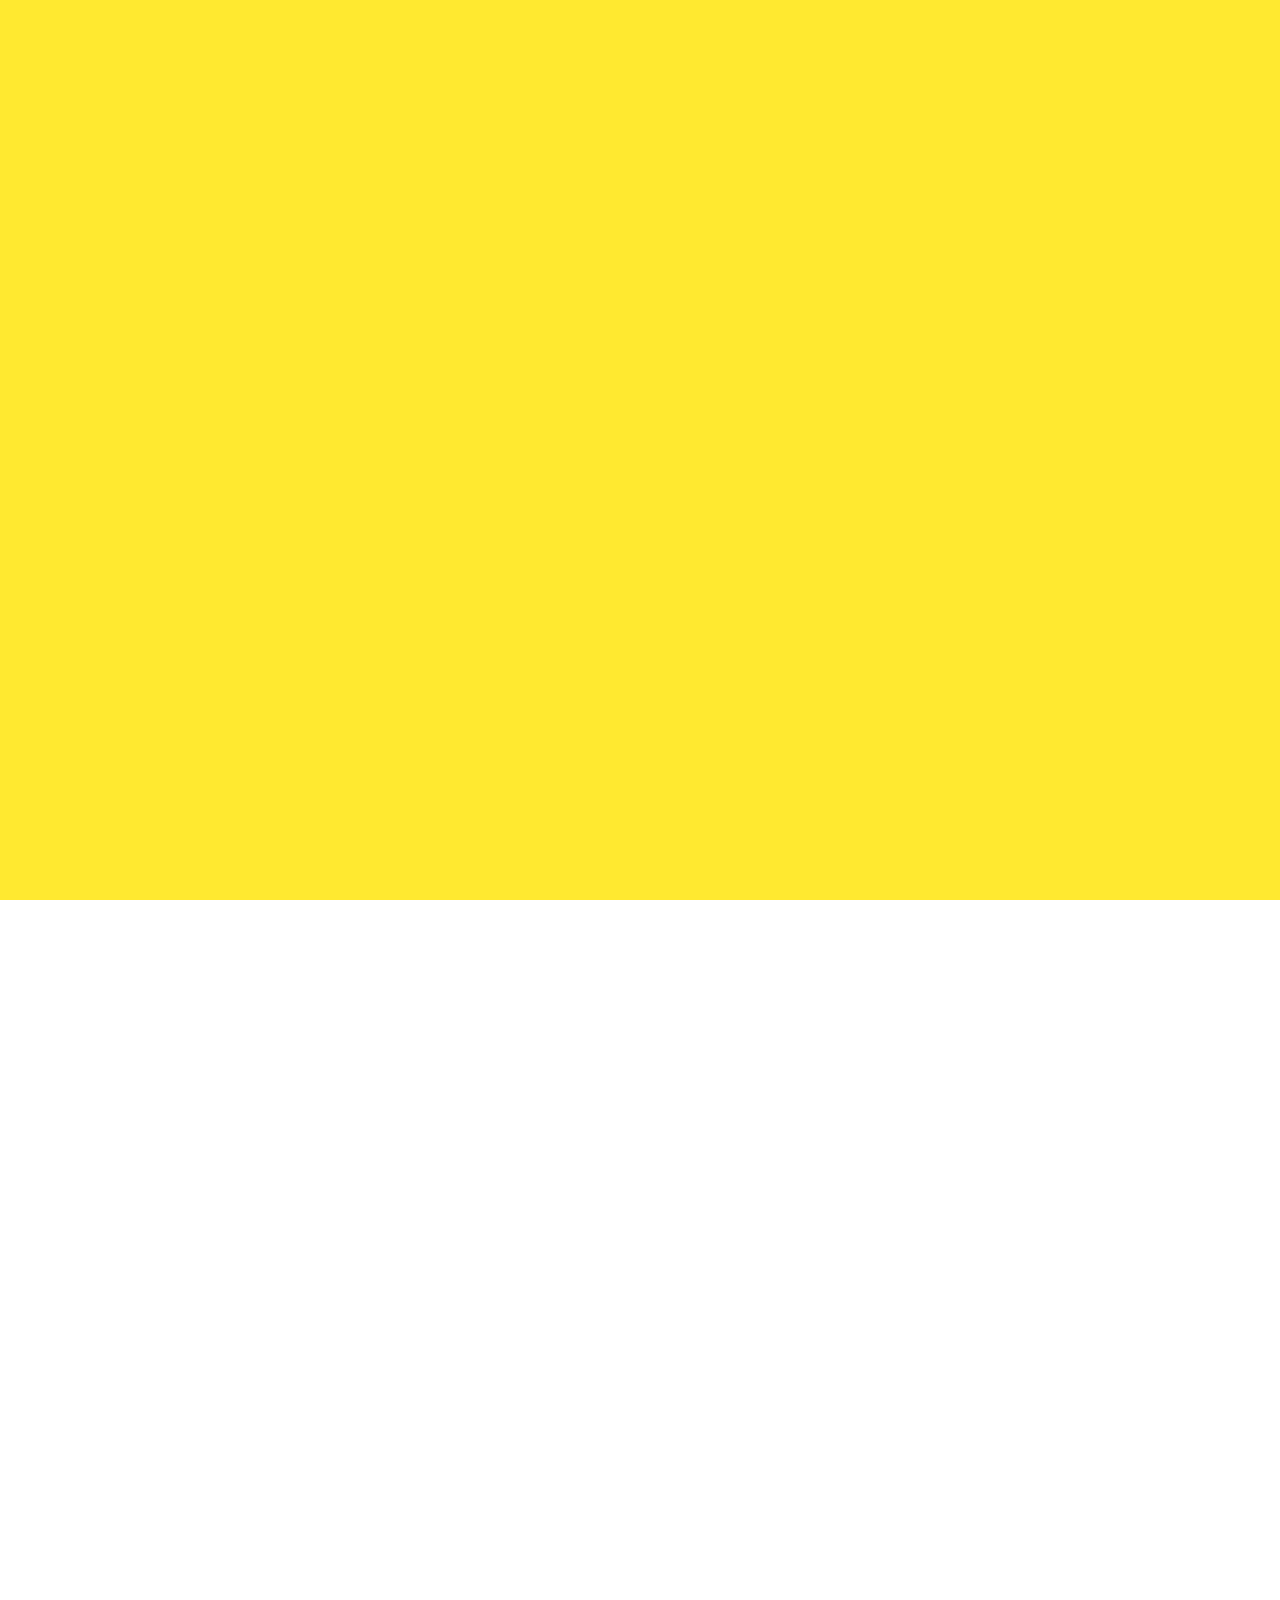
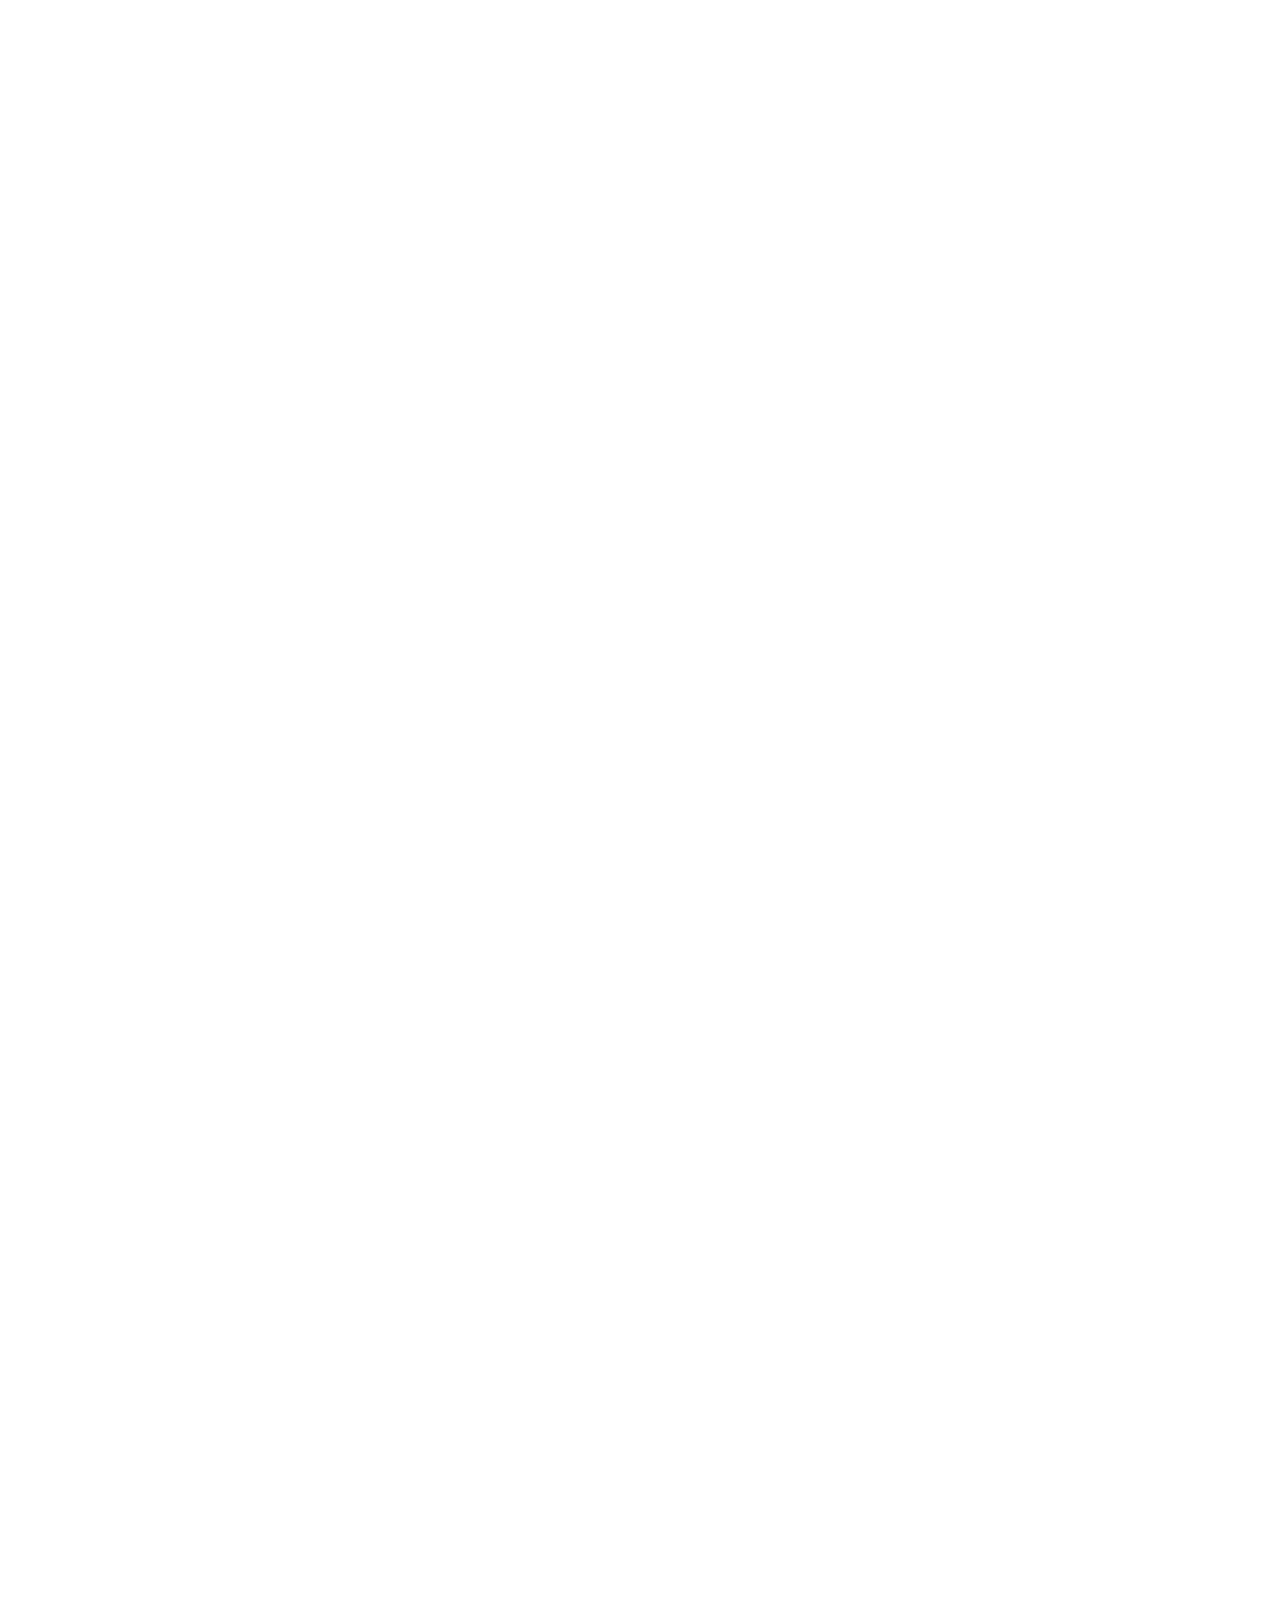
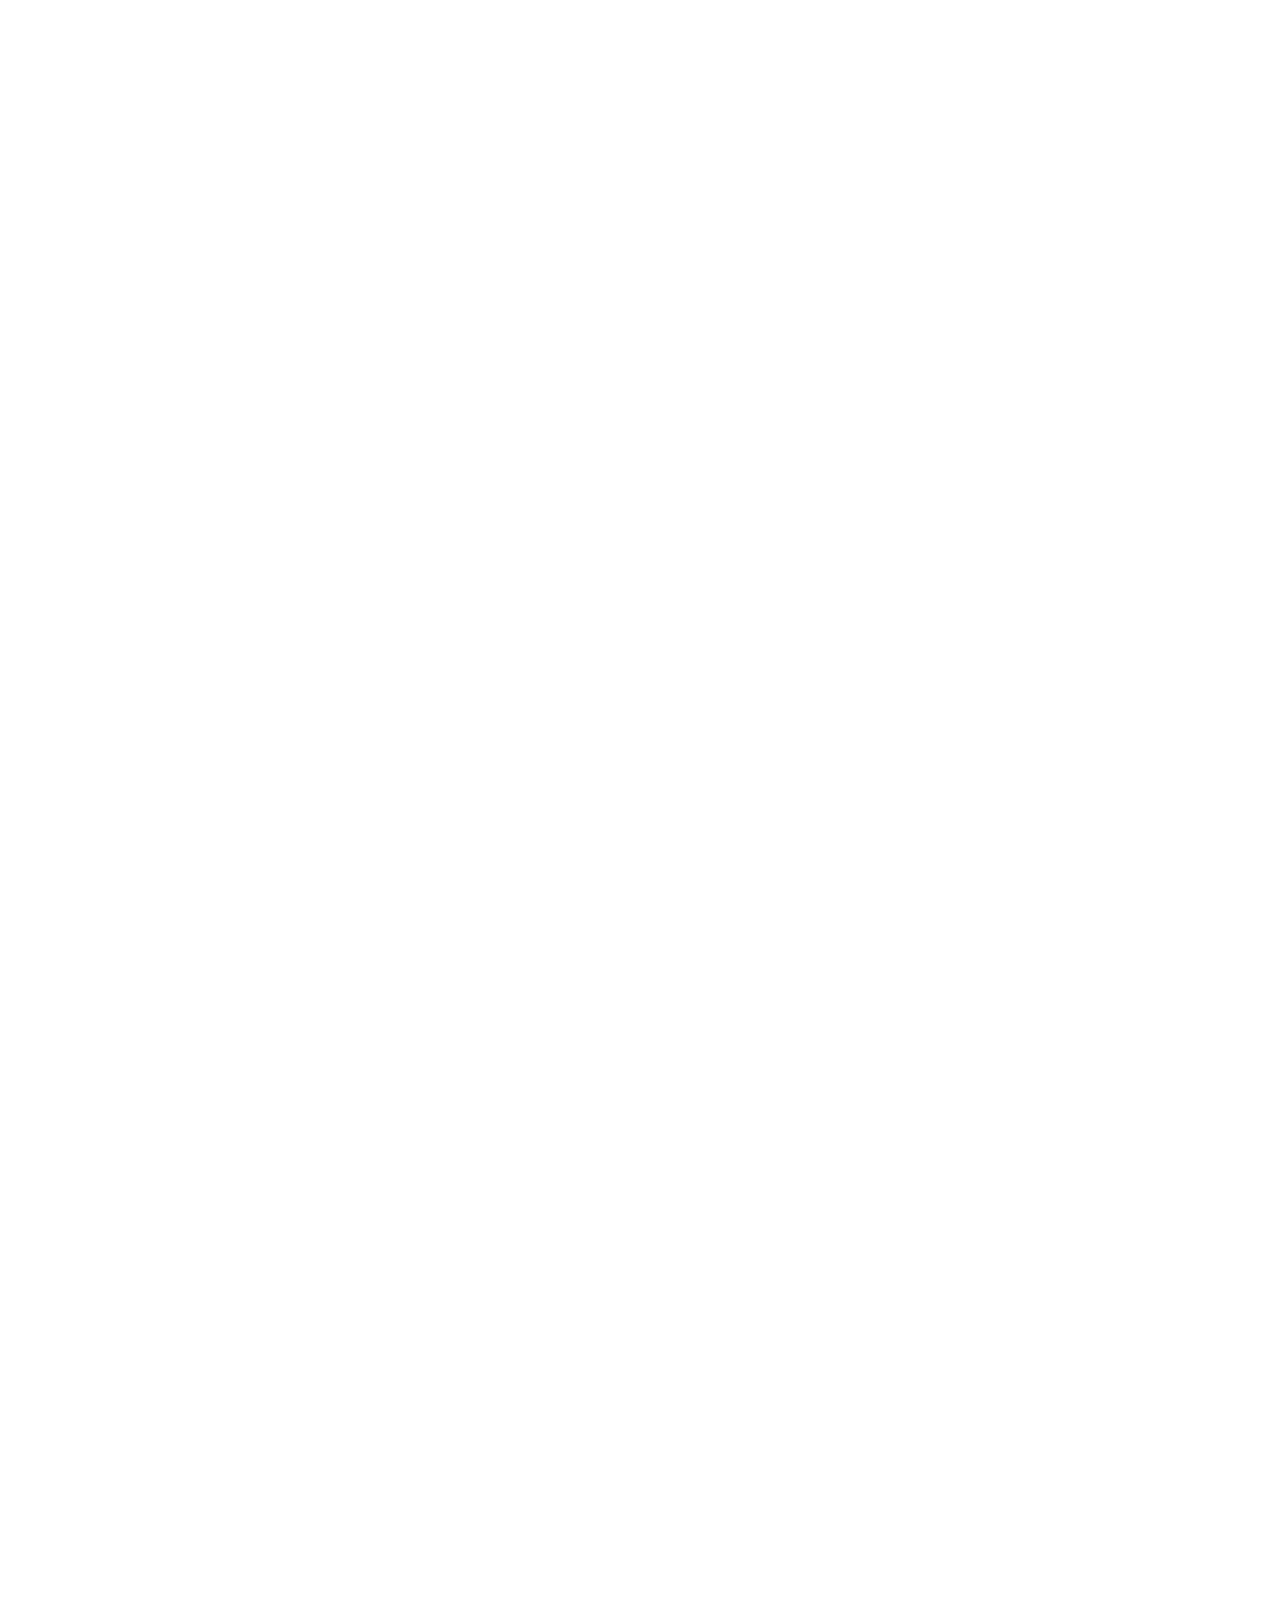
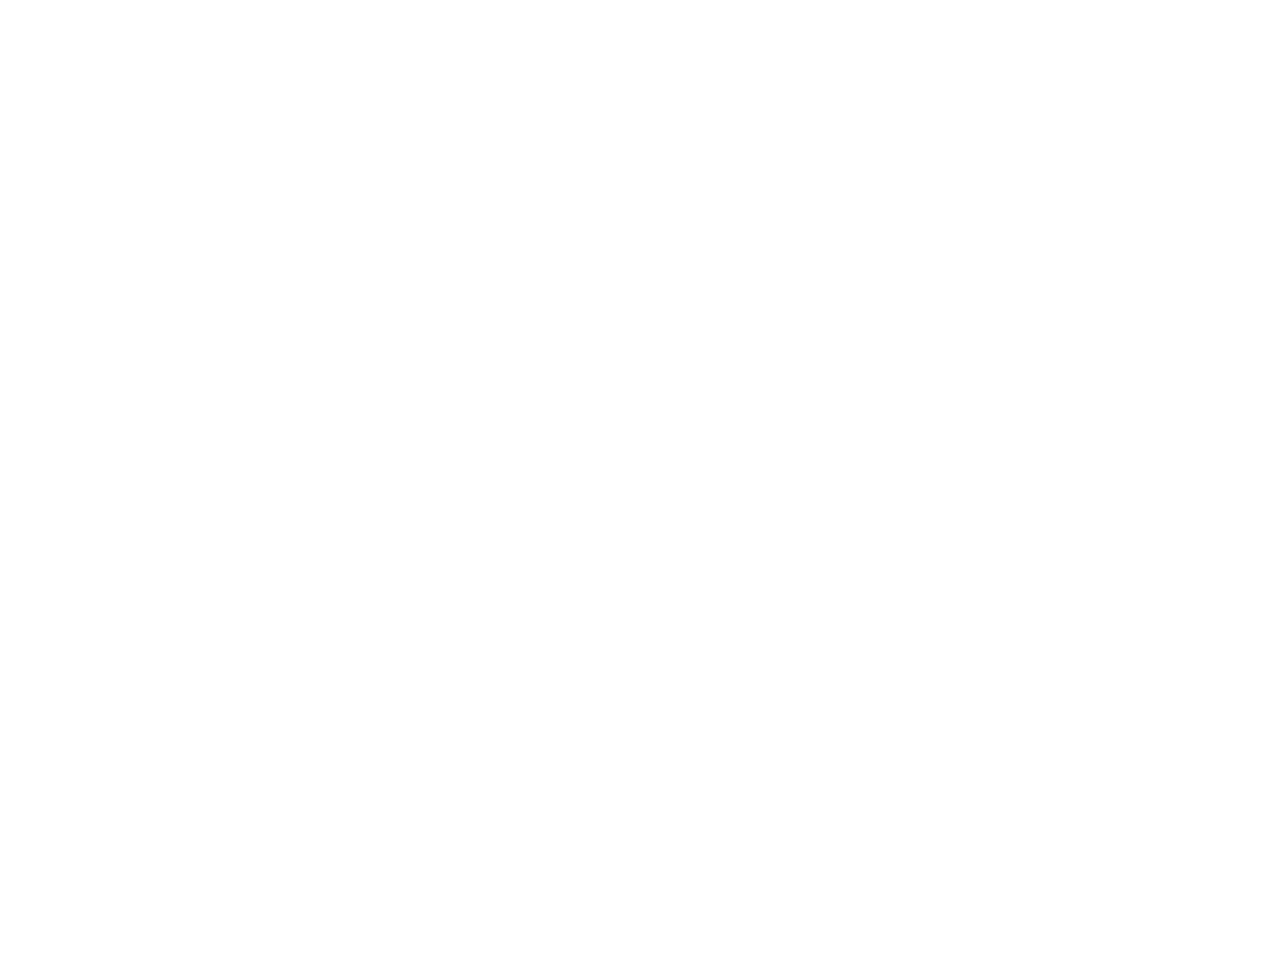
<file: cahee/index.html>
<!DOCTYPE html>
<html lang="en">
<head>
	<meta charset="UTF-8">
	<title>Cahee</title>
	<meta http-equiv="X-UA-Compatible" content="IE=edge">
	<meta name="viewport" content="width=device-width, initial-scale=1">

	<meta name="description" content="" />
	<meta name="keywords" content="" />
	<link rel="icon" href="favicon.png"/>
	<link rel="stylesheet" href="css/style.css" />
	<!--[if lt IE 9]>
		<script src="https://oss.maxcdn.com/html5shiv/3.7.2/html5shiv.min.js"></script>
		<script src="https://oss.maxcdn.com/respond/1.4.2/respond.min.js"></script>
	<![endif]-->
</head>
<body class="loading">

<div class="loader-overlay"></div>

	<!-- BEGIN ba-fresh  -->
	<div class="ba-fresh">
		<div class="ba-container">
			<header class="ba-header cf">
				<a href="#" class="ba-logo ba-float-left">
					<svg class="ba-logo-img" xmlns="http://www.w3.org/2000/svg" width="129.219" height="51.594" viewBox="0 0 129.219 51.594">
					  <path id="ba-logo" d="M203.482,83.659a24.062,24.062,0,0,0-4.162,2.111q-1.966,1.252-3.858,2.63t-3.784,2.743A34.783,34.783,0,0,1,187.76,93.6a22.914,22.914,0,0,1-4.26,1.757,16.717,16.717,0,0,1-4.822.67,10.431,10.431,0,0,1-3.736-.632,7.052,7.052,0,0,1-2.807-1.922,8.86,8.86,0,0,1-1.77-3.224,14.857,14.857,0,0,1-.623-4.539,23.521,23.521,0,0,1,.354-3.878,37.48,37.48,0,0,1,1.013-4.346,44.009,44.009,0,0,1,1.6-4.494,41.049,41.049,0,0,1,2.112-4.334,34.611,34.611,0,0,1,2.552-3.9,20.485,20.485,0,0,1,2.917-3.152,13.758,13.758,0,0,1,3.211-2.105,8.064,8.064,0,0,1,3.43-.776,6.327,6.327,0,0,1,2.527.452,4.767,4.767,0,0,1,1.7,1.2,4.5,4.5,0,0,1,.952,1.733,7.287,7.287,0,0,1,.293,2.087,8.735,8.735,0,0,1-.817,3.8,10.207,10.207,0,0,1-2.1,2.966,9.427,9.427,0,0,1-2.881,1.929,8,8,0,0,1-3.162.684,4.48,4.48,0,0,1-.964-0.085,5.363,5.363,0,0,1-.647-0.183q-0.269-.1-0.488-0.183a1.418,1.418,0,0,0-.513-0.085,1.133,1.133,0,0,0-.769.244,1.545,1.545,0,0,0-.427.635,3.432,3.432,0,0,0-.195.867,8.856,8.856,0,0,0-.049.915q0,0.293.012,0.562t0.012,0.464a1.873,1.873,0,0,0,1.1,1.721,7.163,7.163,0,0,0,3.32.6A9.491,9.491,0,0,0,187.2,78.4a14.833,14.833,0,0,0,3.247-1.721,17.286,17.286,0,0,0,2.918-2.576,19.329,19.329,0,0,0,2.356-3.186,16.72,16.72,0,0,0,1.574-3.54,12.214,12.214,0,0,0,.574-3.65,11.016,11.016,0,0,0-.915-4.663,9.955,9.955,0,0,0-2.356-3.271,9.407,9.407,0,0,0-3.247-1.916,10.9,10.9,0,0,0-3.565-.623,15.628,15.628,0,0,0-5.224.885,20.343,20.343,0,0,0-4.786,2.446,27.116,27.116,0,0,0-4.272,3.663,35.675,35.675,0,0,0-3.674,4.56,42.419,42.419,0,0,0-2.991,5.138,44.9,44.9,0,0,0-2.234,5.371,38.751,38.751,0,0,0-1.4,5.286,26.276,26.276,0,0,0-.488,4.855,18.972,18.972,0,0,0,1.013,6.2,16,16,0,0,0,2.893,5.178,13.98,13.98,0,0,0,4.529,3.541,13.209,13.209,0,0,0,5.945,1.313,33.856,33.856,0,0,0,5.432-.4,29.094,29.094,0,0,0,4.492-1.079,23.9,23.9,0,0,0,3.723-1.581,31.8,31.8,0,0,0,3.113-1.892,23.58,23.58,0,0,0,2.661-2.141q1.233-1.15,2.381-2.187t2.27-1.909a11.2,11.2,0,0,1,2.319-1.4V83.659Zm21.312,1.918a37.344,37.344,0,0,1-2.417,2.953q-0.513.557-1.087,1.077a12.872,12.872,0,0,1-1.147.932,6.688,6.688,0,0,1-1.136.665,2.6,2.6,0,0,1-1.074.254,0.853,0.853,0,0,1-.891-0.631,5.834,5.834,0,0,1-.207-1.749,16.113,16.113,0,0,1,.4-3.22l0.719-3.4q0.315-1.492.559-2.915a15.394,15.394,0,0,0,.244-2.589,4.356,4.356,0,0,0-.134-1.209,1.643,1.643,0,0,0-.379-0.691,1.158,1.158,0,0,0-.565-0.321,3.041,3.041,0,0,0-.687-0.074c-0.18,0-.365,0-0.553.013s-0.372.012-.552,0.012a5.217,5.217,0,0,1-.627-0.037,2.22,2.22,0,0,1-.6-0.16,1.145,1.145,0,0,1-.492-0.395q-0.2-.271-0.405-0.555a2.215,2.215,0,0,0-.528-0.506,1.531,1.531,0,0,0-.884-0.222,8.2,8.2,0,0,0-3.328.718,13.253,13.253,0,0,0-3.107,1.934A17.064,17.064,0,0,0,203.2,78.3a22.589,22.589,0,0,0-2.321,3.869,23.937,23.937,0,0,0-1.6,4.16,14.418,14.418,0,0,0-.515,3.746A7.859,7.859,0,0,0,199.283,93a6.746,6.746,0,0,0,1.367,2.192,5.944,5.944,0,0,0,1.966,1.379,5.69,5.69,0,0,0,2.282.48,7.073,7.073,0,0,0,2.215-.362,12.122,12.122,0,0,0,2.129-.93,12.948,12.948,0,0,0,1.883-1.269,11.879,11.879,0,0,0,1.452-1.377,8.361,8.361,0,0,0,1.87,2.985,3.778,3.778,0,0,0,2.7,1.027,6,6,0,0,0,2.686-.666,13.207,13.207,0,0,0,2.514-1.63,18.481,18.481,0,0,0,2.112-2.024,22.933,22.933,0,0,0,1.5-1.852ZM205.3,86.763a17.156,17.156,0,0,1,.965-2.807,17.8,17.8,0,0,1,1.391-2.687,12.012,12.012,0,0,1,1.551-1.936A7.267,7.267,0,0,1,211,77.99a4.181,4.181,0,0,1,1.953-.5l-1.821,7.937a13.96,13.96,0,0,1-.428,1.966,13.546,13.546,0,0,1-.868,2.286,7.646,7.646,0,0,1-1.272,1.892,2.2,2.2,0,0,1-1.638.787,1.452,1.452,0,0,1-.929-0.29,2.057,2.057,0,0,1-.587-0.755,3.7,3.7,0,0,1-.306-1.058,8.535,8.535,0,0,1-.085-1.221A10.1,10.1,0,0,1,205.3,86.763Zm26.648-5.02q0.829-1.554,1.917-3.6t2.209-4.353q1.124-2.306,2.2-4.76t1.917-4.846a43.333,43.333,0,0,0,1.355-4.612,18.1,18.1,0,0,0,.513-4.045,11.589,11.589,0,0,0-.2-2.222,4.413,4.413,0,0,0-.695-1.707,3.328,3.328,0,0,0-1.343-1.105,5.136,5.136,0,0,0-2.161-.393,7.465,7.465,0,0,0-4.5,1.418,12.832,12.832,0,0,0-3.41,3.827,26.224,26.224,0,0,0-2.469,5.575,41.383,41.383,0,0,0-1.527,6.671q-0.513,3.5-1.03,7.045t-0.713,6.843q-0.2,3.3-.232,6.017t-0.037,4.39q0,0.964.073,1.881a6.813,6.813,0,0,0,.318,1.64,2.753,2.753,0,0,0,.708,1.158,1.778,1.778,0,0,0,1.269.436,1.812,1.812,0,0,0,1-.252,2.546,2.546,0,0,0,.72-0.745,7.936,7.936,0,0,0,.672-1.3q0.342-.809.879-1.9a41.323,41.323,0,0,1,2.405-4.262q1.329-2.064,2.575-3.719t2.234-2.741a9.2,9.2,0,0,1,1.4-1.352l0.513,0.074a3.318,3.318,0,0,0-.331.543q-0.254.469-.6,1.209t-0.737,1.677q-0.393.937-.711,1.923t-0.533,1.961a8.152,8.152,0,0,0-.216,1.763,9.518,9.518,0,0,0,.324,2.373,8.448,8.448,0,0,0,.975,2.315,5.658,5.658,0,0,0,1.661,1.745,4.147,4.147,0,0,0,2.386.686,6.728,6.728,0,0,0,1.844-.275,15.047,15.047,0,0,0,1.928-.7,19.578,19.578,0,0,0,1.917-.974q0.953-.551,1.77-1.09t1.489-1.02q0.671-.481,1.111-0.8l-0.415-6.5a28.1,28.1,0,0,1-2.637,2.861q-0.561.543-1.2,1.048a11.976,11.976,0,0,1-1.294.9,8.112,8.112,0,0,1-1.318.641,3.564,3.564,0,0,1-1.246.246,0.869,0.869,0,0,1-.756-0.6,3.635,3.635,0,0,1-.293-1.592,13.266,13.266,0,0,1,.451-3.483,17.845,17.845,0,0,1,1.746-3.956,19.1,19.1,0,0,0,1.758-3.894,11.82,11.82,0,0,0,.464-3.3,3.684,3.684,0,0,0-.22-1.381,2.279,2.279,0,0,0-.549-0.834,1.845,1.845,0,0,0-.7-0.41,2.278,2.278,0,0,0-.659-0.112,4.558,4.558,0,0,0-2.5.89,26.426,26.426,0,0,0-3.418,2.922,40.633,40.633,0,0,0-3.332,3.587q-1.245,1.555-2.246,2.909ZM233.492,69.4l-1.431,3.344q-0.759,1.77-1.542,3.576t-1.443,3.344q0.285-2.775.82-5.672,0.177-1.231.378-2.619t0.408-2.824q0.207-1.436.562-2.876t0.769-2.783a51.58,51.58,0,0,1,2.931-6.028q1.245-2.074,1.88-2.074,0.52,0,.521,1.855a17.334,17.334,0,0,1-.649,3.784,56.577,56.577,0,0,1-2.091,6.3Q234.164,67.824,233.492,69.4Zm27.9,27.262a17.224,17.224,0,0,0,2.759-.9,20.219,20.219,0,0,0,2.539-1.295q1.209-.729,2.258-1.484a32.513,32.513,0,0,0,4.566-4.048l-3.15-3.2a24.734,24.734,0,0,1-2.319,1.922,26.93,26.93,0,0,1-2.905,1.874,20.416,20.416,0,0,1-3.162,1.432,9.28,9.28,0,0,1-3.088.573,3.77,3.77,0,0,1-.87-0.1,2.438,2.438,0,0,1-.772-0.334,3.249,3.249,0,0,1-.723-0.668,7.592,7.592,0,0,1-.723-1.075,17.035,17.035,0,0,0,3.951-1.6,14.569,14.569,0,0,0,3.144-2.34,13.3,13.3,0,0,0,2.312-3.151,7.124,7.124,0,0,0,.991-3.318,6.221,6.221,0,0,0-.489-2.511,5.58,5.58,0,0,0-1.356-1.914,6.231,6.231,0,0,0-2.041-1.231,7.2,7.2,0,0,0-2.542-.439,7.634,7.634,0,0,0-3.048.59,8.914,8.914,0,0,0-2.476,1.59,10.965,10.965,0,0,0-1.931,2.313,15.351,15.351,0,0,0-1.372,2.759q-0.546,1.446-1.056,3.313a12.5,12.5,0,0,0-.51,3.217,13.477,13.477,0,0,0,.57,3.939,9.811,9.811,0,0,0,1.71,3.305,8.27,8.27,0,0,0,2.849,2.273A8.9,8.9,0,0,0,258.5,97,12.457,12.457,0,0,0,261.394,96.661Zm-6.105-12.554a7.422,7.422,0,0,1,.454-1.886q0.4-1.146.71-1.922a5.093,5.093,0,0,1,.809-1.384,3.76,3.76,0,0,1,3.051-1.373,1.164,1.164,0,0,1,.993.692,3.471,3.471,0,0,1,.4,1.767,3.588,3.588,0,0,1-.858,1.934A9.261,9.261,0,0,1,259.1,83.8a8.725,8.725,0,0,1-1.936,1.134,4.961,4.961,0,0,1-1.924.441Q255.24,84.847,255.289,84.107ZM279.8,96.661a17.224,17.224,0,0,0,2.759-.9,20.219,20.219,0,0,0,2.539-1.295q1.209-.729,2.258-1.484a32.513,32.513,0,0,0,4.566-4.048l-3.15-3.2a24.734,24.734,0,0,1-2.319,1.922,26.93,26.93,0,0,1-2.9,1.874,20.416,20.416,0,0,1-3.162,1.432,9.276,9.276,0,0,1-3.088.573,3.77,3.77,0,0,1-.87-0.1,2.438,2.438,0,0,1-.772-0.334,3.271,3.271,0,0,1-.723-0.668,7.592,7.592,0,0,1-.723-1.075,17.061,17.061,0,0,0,3.952-1.6,14.586,14.586,0,0,0,3.143-2.34,13.273,13.273,0,0,0,2.312-3.151,7.124,7.124,0,0,0,.991-3.318,6.221,6.221,0,0,0-.489-2.511,5.567,5.567,0,0,0-1.356-1.914,6.231,6.231,0,0,0-2.041-1.231,7.2,7.2,0,0,0-2.542-.439,7.626,7.626,0,0,0-3.047.59,8.9,8.9,0,0,0-2.477,1.59,11,11,0,0,0-1.931,2.313,15.417,15.417,0,0,0-1.372,2.759q-0.546,1.446-1.056,3.313a12.5,12.5,0,0,0-.51,3.217,13.477,13.477,0,0,0,.57,3.939,9.811,9.811,0,0,0,1.71,3.305,8.279,8.279,0,0,0,2.849,2.273,8.9,8.9,0,0,0,3.99.845A12.457,12.457,0,0,0,279.8,96.661ZM273.7,84.107a7.422,7.422,0,0,1,.454-1.886q0.4-1.146.711-1.922a5.09,5.09,0,0,1,.808-1.384,3.76,3.76,0,0,1,3.051-1.373,1.164,1.164,0,0,1,.993.692,3.471,3.471,0,0,1,.4,1.767,3.588,3.588,0,0,1-.858,1.934,9.261,9.261,0,0,1-1.752,1.862,8.7,8.7,0,0,1-1.936,1.134,4.958,4.958,0,0,1-1.924.441Q273.648,84.847,273.7,84.107Z" transform="translate(-162.719 -50.094)"/>
					</svg>

				</a>

				<nav class="ba-float-right">
					<a href="#" class="menu-toggle">
						<span></span>
					</a>
					<ul class="ba-menu">
						<li><a data-text="HOME" href="#" class="active">HOME</a></li>
						<li><a data-text="ABOUT" href="#about">ABOUT</a></li>
						<li><a data-text="SERVICES" href="#services">SERVICES</a></li>
						<li><a data-text="GALLERY" href="#gallery">GALLERY</a></li>
						<li><a data-text="BLOG" href="#blog">BLOG</a></li>
						<li><a data-text="CONTACT" href="#contact">CONTACT</a></li>
					</ul>
				</nav>
			</header>

			<!-- BEGIN ba-banner  -->
			<div class="ba-banner ba-width-large-1-3">
			    <h2 class="ba-banner__title">Fresh Life</h2>
			    <p>Sed do eiusmod tempor incididunt ut labore et dolore magna aliqua. Ut enim ad minim veniam, quis nostrud exercitation ullamco.</p>
			    <a class="ba-button" href="#">
			    	Get Free Now
			    </a>
			</div>
			<!-- END ba-banner -->
		</div>
		<a href="#about" class="ba-scroll"></a>
	</div>
	<!-- END ba-fresh -->

	<main role="main" >
		<section id="about" class="ba-section ba-section--about">
			<div class="ba-container">
				<!-- BEGIN ba-grid  -->
				<div class="ba-grid">
				    <div class="ba-width-medium-1-2 ba-drop-shadow">
				    	<img src="img/malina.png" class="ba-rotate" alt="raspberries">
				    </div>
				    <div class="ba-width-medium-1-2">
				    	<div class="ba-content">
							<h2 class="ba-title ba-title--light">About Us</h2>
							<p>Abore Cahee magna aliqua. Ut enim ad minim veniam, quis nostrud exercitation ullamco laboris nisi ut aliquip ex ea commodo consequat. Duis aute irure dolor in reprehenderit in voluptate velit esse cillum.</p>
							<p>Nim id est laborum. Sed ut perspiciatis unde omnis iste natus error sit voluptatem accusantium doloremque laudantium, totam rem aperiam, eaque ipsa quae ab illo inventore.</p>
				    	</div>
				    </div>
				</div>
				<!-- END ba-grid -->
			</div>
		</section>

		<section id="services" class="ba-section ba-section--services">
			<div class="ba-container">
				<!-- BEGIN ba-grid  -->
				<div class="ba-grid">
				    <div class="ba-width-medium-1-2">
				    	<ul class="ba-services">
				    		<li class="ba-service">
				    			<h5 class="ba-service__title">Online Shopping</h5>
								<span class="ba-service__icon ba-service__icon--cart"></span>
				    		</li>
				    		<li class="ba-service">
				    			<h5 class="ba-service__title">Quality Product</h5>
								<span class="ba-service__icon ba-service__icon--quality"></span>
				    		</li>
				    		<li class="ba-service">
				    			<h5 class="ba-service__title">Domestic & International Delivery</h5>
								<span class="ba-service__icon ba-service__icon--globe"></span>
				    		</li>
				    		<li class="ba-service">
				    			<h5 class="ba-service__title">Well Organized</h5>
								<span class="ba-service__icon ba-service__icon--carrot"></span>
				    		</li>
				    	</ul>
				    </div>
				    <div class="ba-width-medium-1-2">
						<h2 class="ba-title ba-title--services">Our Services</h2>
				    </div>
				</div>
				<!-- END ba-grid -->
			</div>
		</section>

		<section id="gallery" class="ba-section ba-gallery">
			<div class="ba-container">
				<div class="ba-width-medium-2-3 ba-container-center">
					<h2 class="ba-title">Gallery</h2>
					<p>Consectetur adipisicing elit, sed do eiusmod tempor incididunt ut labore et dolore magna aliqua. Ut enim ad minim veniam, quis nostrud exercitation ullamco laboris nisi ut aliquip ex ea commodo consequat.</p>
				</div>
				<div class="ba-grid">
					<div class="ba-width-medium-2-3">
						<img src="img/gallery/peach.jpg" alt="peach">
					</div>
					<div class="ba-width-medium-1-3">
						<img src="img/gallery/blueberries.jpg" alt="blueberries">
						<img class="ba-mt" src="img/gallery/blackberry.jpg" alt="blackberry">
					</div>
				</div>
				<div class="ba-grid">
					<div class="ba-width-medium-1-2">
						<img src="img/gallery/milk.jpg" alt="milk">
					</div>
					<div class="ba-width-medium-1-2">
						<img src="img/gallery/persimmon.jpg" alt="persimmon">
					</div>
				</div>
				<a class="ba-button ba-button--gallery" href="#">View More</a>
			</div>
		</section>
		<section class="ba-section ba-subscribe">
			<div class="ba-container">
				<div class="ba-width-small-1-2">
					<h2 class="ba-title">Subscribe To Us</h2>
					<p>Dolor sit amet, consectetur adipisicing elit, sed do eiusmod tempor incididunt ut labore et dolore magna aliqua. Ut enim ad minim veniam.</p>
				</div>
				<form class="ba-subscribe__form" action="#" method="post">
					<input  class="ba-subscribe__input" size="40" type="email" name="email" required placeholder="Your email address...">
					<button class="ba-button" type="submit">Subscribe</button>
				</form>
			</div>
		</section>

		<section id="blog" class="ba-section ba-blog">
			<div class="ba-container">
				<div class="ba-width-medium-2-3 ba-container-center">
					<h2 class="ba-title">Blog</h2>
					<p>Dolore magna aliqua. Ut enim ad minim veniam, quis nostrud exercitation ullamco laboris nisi ut aliquip ex ea commodo consequat. Duis aute irure dolor in reprehenderit in voluptate velit.</p>
				</div>
				<div class="ba-grid">
					<div class="ba-width-medium-1-3">
						<a class="ba-article" href="#">
							<article>
								<img src="img/blog/smoothies.jpg" class="ba-article__img" alt="smoothies">
								<div class="ba-article__body">
									<h5 class="ba-article__title">Green Smoothies: Too Much of a Good Thing?</h5>
									<time datetime="2015-12-20" class="ba-article__time">By Auskteez - 2 hours ago</time>
								</div>
								<time datetime="2015-12-20" class="ba-article__date">20<span>NOV</span>
								</time>
							</article>
						</a>
					</div>
					<div class="ba-width-medium-1-3">
						<a class="ba-article" href="#">
							<article>
								<img src="img/blog/grow.jpg" class="ba-article__img" alt="grow">
								<div class="ba-article__body">
									<h5 class="ba-article__title">Growing Food and a “Thirst” for Innovation</h5>
									<time datetime="2015-12-20" class="ba-article__time">By Auskteez - 3 hours ago</time >
								</div>
								<time datetime="2015-12-20" class="ba-article__date">14<span>NOV</span>
								</time>
							</article>
						</a>
					</div>
					<div class="ba-width-medium-1-3">
						<a class="ba-article" href="#">
							<article>
								<img src="img/blog/perticides.jpg" class="ba-article__img" alt="perticides">
								<div class="ba-article__body">
									<h5 class="ba-article__title">Pesticides & Food: What You Need to Know</h5>
									<time datetime="2015-12-20" class="ba-article__time">By Auskteez - 6 hours ago</time >
								</div>
								<time datetime="2015-12-20" class="ba-article__date">10<span>NOV</span>
								</time>
							</article>
						</a>
					</div>
				</div>
				<a class="ba-button ba-mt" href="#">View More</a>
			</div>
		</section>
		<section id="contact" class="ba-section ba-contact">
			<div class="ba-container">
				<div class="ba-width-medium-2-3 ba-container-center">
					<h2 class="ba-title">Contact</h2>
					<p>For new projects, ideas, business or anything you'd like to discuss, contact with me!</p>
				</div>

				<div class="ba-grid">
					<div class="ba-width-medium-1-2">
						<form class="ba-contact-form" action="#" method="post">
							<p class="input-wrapper">
								<input id="ba-name" type="text" name="name" required >
								<label for="ba-name">Your name</label>
							</p>
							<p class="input-wrapper">
								<input id="ba-email" type="email" name="email" required >
								<label for="ba-email">Your email</label>
							</p>

							<button class="ba-button" type="submit">Send</button>
						</form>
					</div>
					<div class="ba-width-medium-1-2">
						<div class="ba-contact__info">
							<h6 class="ba-contact__label">Address</h6>
							<address>123 City name, Street, City, Country</address>
							<h6 class="ba-contact__label">Email</h6>
							<a href="mailto:cahee@domain.com">cahee@domain.com</a>
							<h6 class="ba-contact__label">Phone</h6>
							<a href="tel:+0123456789">+012 345 6789</a>
						</div>
					</div>
				</div>
			</div>
		</section>
	</main>

	<footer class="ba-footer">
		<div class="ba-container">
			<div class="ba-grid">
				<div class="ba-width-small-1-3">
					<p class="ba-footer__copy">© 2015 Company. All right reserved.</p>
				</div>
				<div class="ba-width-small-1-3 ba-text-center">
					<a href="#" class="ba-logo--footer">
						<svg class="ba-logo-img--footer" xmlns="http://www.w3.org/2000/svg" viewBox="0 0 129.219 51.594">
							<use xmlns:xlink="http://www.w3.org/1999/xlink" xlink:href="#ba-logo"></use>
						</svg>
					</a>
				</div>
				<div class="ba-width-small-1-3">
					<p class="ba-footer__author">Made with <span class="ba-footer__love">love</span> by Auskteez</p>
				</div>
			</div>
		</div>
	</footer>
	<script src="js/jquery-1.11.3.min.js"></script>
	<script src="js/main.js"></script>


</body>
</html>
</file>
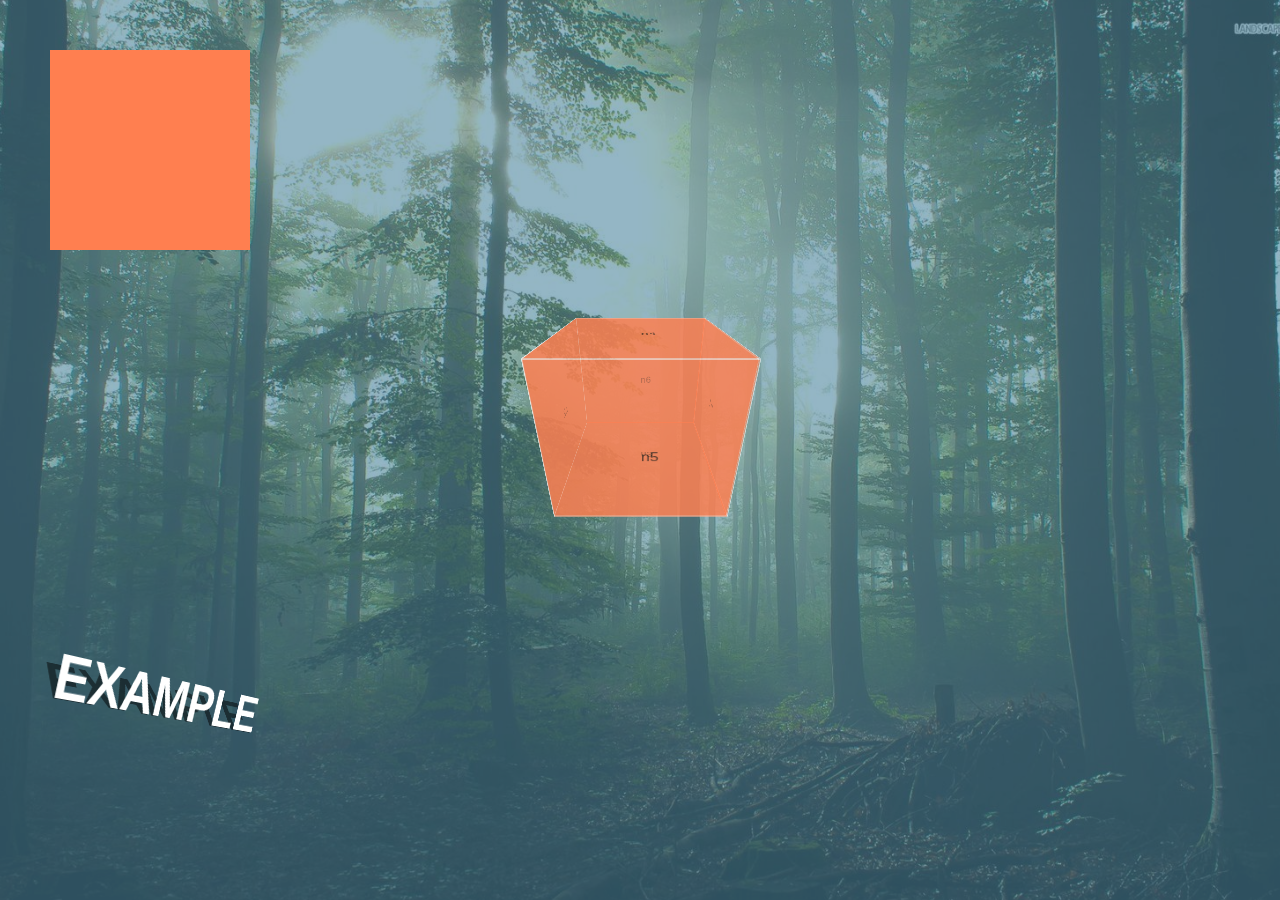
<file: css-anime/index.html>
<!DOCTYPE html>
<html lang="en">
<head>
	<meta charset="UTF-8">
	<title>Anime Test Drive</title>
	<meta http-equiv="X-UA-Compatible" content="IE=edge">
	<meta name="viewport" content="width=device-width, initial-scale=1">

	<meta name="description" content="" />
	<meta name="keywords" content="" />
	<link rel="icon" href="favicon.png"/>
	<link rel="stylesheet" href="css/style.css" />

	<!--[if lt IE 9]>
		<script src="https://oss.maxcdn.com/html5shiv/3.7.2/html5shiv.min.js"></script>
		<script src="https://oss.maxcdn.com/respond/1.4.2/respond.min.js"></script>
	<![endif]-->
</head>
<body>
	<header class="ba-header">

	</header>
	<main role="main" >
		<div class="box"></div>

		<div class="cube">
			<div class="n1">n1</div>
			<div class="n2">n2</div>
			<div class="n3">n3</div>
			<div class="n4">n4</div>
			<div class="n5">n5</div>
			<div class="n6">n6</div>
		</div>

		<span class="word3d" data-text="EXAMPLE">EXAMPLE</span>
	</main>

	<footer class="ba-footer">

	</footer>

	<script src="js/jquery-1.11.3.min.js"></script>
	<script src="js/main.js"></script>
</body>
</html>
</file>
<file: cahee/css/style.css>
/*! normalize.css v3.0.3 | MIT License | github.com/necolas/normalize.css */
/**
 * 1. Set default font family to sans-serif.
 * 2. Prevent iOS and IE text size adjust after device orientation change,
 *    without disabling user zoom.
 */
html {
  font-family: sans-serif;
  /* 1 */
  -ms-text-size-adjust: 100%;
  /* 2 */
  -webkit-text-size-adjust: 100%;
  /* 2 */
}
/**
 * Remove default margin.
 */
body {
  margin: 0;
}
/* HTML5 display definitions
   ========================================================================== */
/**
 * Correct `block` display not defined for any HTML5 element in IE 8/9.
 * Correct `block` display not defined for `details` or `summary` in IE 10/11
 * and Firefox.
 * Correct `block` display not defined for `main` in IE 11.
 */
article,
aside,
details,
figcaption,
figure,
footer,
header,
hgroup,
main,
menu,
nav,
section,
summary {
  display: block;
}
/**
 * 1. Correct `inline-block` display not defined in IE 8/9.
 * 2. Normalize vertical alignment of `progress` in Chrome, Firefox, and Opera.
 */
audio,
canvas,
progress,
video {
  display: inline-block;
  /* 1 */
  vertical-align: baseline;
  /* 2 */
}
/**
 * Prevent modern browsers from displaying `audio` without controls.
 * Remove excess height in iOS 5 devices.
 */
audio:not([controls]) {
  display: none;
  height: 0;
}
/**
 * Address `[hidden]` styling not present in IE 8/9/10.
 * Hide the `template` element in IE 8/9/10/11, Safari, and Firefox < 22.
 */
[hidden],
template {
  display: none;
}
/* Links
   ========================================================================== */
/**
 * Remove the gray background color from active links in IE 10.
 */
a {
  background-color: transparent;
}
/**
 * Improve readability of focused elements when they are also in an
 * active/hover state.
 */
a:active,
a:hover {
  outline: 0;
}
/* Text-level semantics
   ========================================================================== */
/**
 * Address styling not present in IE 8/9/10/11, Safari, and Chrome.
 */
abbr[title] {
  border-bottom: 1px dotted;
}
/**
 * Address style set to `bolder` in Firefox 4+, Safari, and Chrome.
 */
b,
strong {
  font-weight: bold;
}
/**
 * Address styling not present in Safari and Chrome.
 */
dfn {
  font-style: italic;
}
/**
 * Address variable `h1` font-size and margin within `section` and `article`
 * contexts in Firefox 4+, Safari, and Chrome.
 */
h1 {
  font-size: 2em;
  margin: 0.67em 0;
}
/**
 * Address styling not present in IE 8/9.
 */
mark {
  background: #ff0;
  color: #000;
}
/**
 * Address inconsistent and variable font size in all browsers.
 */
small {
  font-size: 80%;
}
/**
 * Prevent `sub` and `sup` affecting `line-height` in all browsers.
 */
sub,
sup {
  font-size: 75%;
  line-height: 0;
  position: relative;
  vertical-align: baseline;
}
sup {
  top: -0.5em;
}
sub {
  bottom: -0.25em;
}
/* Embedded content
   ========================================================================== */
/**
 * Remove border when inside `a` element in IE 8/9/10.
 */
img {
  border: 0;
}
/**
 * Correct overflow not hidden in IE 9/10/11.
 */
svg:not(:root) {
  overflow: hidden;
}
/* Grouping content
   ========================================================================== */
/**
 * Address margin not present in IE 8/9 and Safari.
 */
figure {
  margin: 1em 40px;
}
/**
 * Address differences between Firefox and other browsers.
 */
hr {
  box-sizing: content-box;
  height: 0;
}
/**
 * Contain overflow in all browsers.
 */
pre {
  overflow: auto;
}
/**
 * Address odd `em`-unit font size rendering in all browsers.
 */
code,
kbd,
pre,
samp {
  font-family: monospace, monospace;
  font-size: 1em;
}
/* Forms
   ========================================================================== */
/**
 * Known limitation: by default, Chrome and Safari on OS X allow very limited
 * styling of `select`, unless a `border` property is set.
 */
/**
 * 1. Correct color not being inherited.
 *    Known issue: affects color of disabled elements.
 * 2. Correct font properties not being inherited.
 * 3. Address margins set differently in Firefox 4+, Safari, and Chrome.
 */
button,
input,
optgroup,
select,
textarea {
  color: inherit;
  /* 1 */
  font: inherit;
  /* 2 */
  margin: 0;
  /* 3 */
}
/**
 * Address `overflow` set to `hidden` in IE 8/9/10/11.
 */
button {
  overflow: visible;
}
/**
 * Address inconsistent `text-transform` inheritance for `button` and `select`.
 * All other form control elements do not inherit `text-transform` values.
 * Correct `button` style inheritance in Firefox, IE 8/9/10/11, and Opera.
 * Correct `select` style inheritance in Firefox.
 */
button,
select {
  text-transform: none;
}
/**
 * 1. Avoid the WebKit bug in Android 4.0.* where (2) destroys native `audio`
 *    and `video` controls.
 * 2. Correct inability to style clickable `input` types in iOS.
 * 3. Improve usability and consistency of cursor style between image-type
 *    `input` and others.
 */
button,
html input[type="button"],
input[type="reset"],
input[type="submit"] {
  -webkit-appearance: button;
  /* 2 */
  cursor: pointer;
  /* 3 */
}
/**
 * Re-set default cursor for disabled elements.
 */
button[disabled],
html input[disabled] {
  cursor: default;
}
/**
 * Remove inner padding and border in Firefox 4+.
 */
button::-moz-focus-inner,
input::-moz-focus-inner {
  border: 0;
  padding: 0;
}
/**
 * Address Firefox 4+ setting `line-height` on `input` using `!important` in
 * the UA stylesheet.
 */
input {
  line-height: normal;
}
/**
 * It's recommended that you don't attempt to style these elements.
 * Firefox's implementation doesn't respect box-sizing, padding, or width.
 *
 * 1. Address box sizing set to `content-box` in IE 8/9/10.
 * 2. Remove excess padding in IE 8/9/10.
 */
input[type="checkbox"],
input[type="radio"] {
  box-sizing: border-box;
  /* 1 */
  padding: 0;
  /* 2 */
}
/**
 * Fix the cursor style for Chrome's increment/decrement buttons. For certain
 * `font-size` values of the `input`, it causes the cursor style of the
 * decrement button to change from `default` to `text`.
 */
input[type="number"]::-webkit-inner-spin-button,
input[type="number"]::-webkit-outer-spin-button {
  height: auto;
}
/**
 * 1. Address `appearance` set to `searchfield` in Safari and Chrome.
 * 2. Address `box-sizing` set to `border-box` in Safari and Chrome.
 */
input[type="search"] {
  -webkit-appearance: textfield;
  /* 1 */
  box-sizing: content-box;
  /* 2 */
}
/**
 * Remove inner padding and search cancel button in Safari and Chrome on OS X.
 * Safari (but not Chrome) clips the cancel button when the search input has
 * padding (and `textfield` appearance).
 */
input[type="search"]::-webkit-search-cancel-button,
input[type="search"]::-webkit-search-decoration {
  -webkit-appearance: none;
}
/**
 * Define consistent border, margin, and padding.
 */
fieldset {
  border: 1px solid #c0c0c0;
  margin: 0 2px;
  padding: 0.35em 0.625em 0.75em;
}
/**
 * 1. Correct `color` not being inherited in IE 8/9/10/11.
 * 2. Remove padding so people aren't caught out if they zero out fieldsets.
 */
legend {
  border: 0;
  /* 1 */
  padding: 0;
  /* 2 */
}
/**
 * Remove default vertical scrollbar in IE 8/9/10/11.
 */
textarea {
  overflow: auto;
}
/**
 * Don't inherit the `font-weight` (applied by a rule above).
 * NOTE: the default cannot safely be changed in Chrome and Safari on OS X.
 */
optgroup {
  font-weight: bold;
}
/* Tables
   ========================================================================== */
/**
 * Remove most spacing between table cells.
 */
table {
  border-collapse: collapse;
  border-spacing: 0;
}
td,
th {
  padding: 0;
}
*,
*:after,
*:before {
  box-sizing: border-box;
}
.cf:before,
.cf:after {
  content: " ";
  display: table;
}
.cf:after {
  clear: both;
}
.ba-container,
.ba-container-center {
  margin-left: auto;
  margin-right: auto;
}
img {
  max-width: 100%;
  height: auto;
}
/* Text align */
.ba-text-left {
  text-align: left;
}
.ba-text-right {
  text-align: right;
}
.ba-text-center {
  text-align: center;
}
/* Floats */
.ba-float-left {
  float: left;
}
.ba-float-right {
  float: right;
}
.ba-float-none {
  float: none;
}
/* Vertical align */
.ba-vertical-align:before {
  content: '';
  display: inline-block;
  height: 100%;
  vertical-align: middle;
}
[class*="ba-vertical-align-"] {
  display: inline-block;
}
.ba-vertical-align-top {
  vertical-align: top;
}
.ba-vertical-align-middle {
  vertical-align: middle;
}
.ba-vertical-align-bottom {
  vertical-align: bottom;
}
/* Absolute centering */
.ba-relative {
  position: relative;
}
.ba-absolute-center {
  display: block;
  position: absolute;
  left: 0;
  right: 0;
  top: 0;
  bottom: 0;
  margin: auto;
}
/* Circle element */
.ba-circle {
  border-radius: 50%;
}
/*== Grid ==*/
/* Grid clearfix */
.ba-grid:before,
.ba-grid:after {
  content: " ";
  display: table;
}
.ba-grid:after {
  clear: both;
}
.ba-grid + .ba-grid {
  margin-top: 20px;
}
[class*="ba-width-"] {
  width: 100%;
}
.ba-grid > [class*="ba-width-"] {
  float: left;
  padding-left: 20px;
}
.ba-grid {
  margin-left: -20px;
}
/* No Padding Grid */
.ba-grid-nopad {
  margin-left: 0;
}
.ba-grid-nopad + .ba-grid-nopad {
  margin-top: 0;
}
.ba-grid-nopad > [class*="ba-width-"] {
  padding-left: 0;
}
.ba-width-1-2,
.ba-width-2-4,
.ba-width-3-6 {
  width: 50%;
}
.ba-width-1-3,
.ba-width-2-6 {
  width: 33.333%;
}
.ba-width-2-3,
.ba-width-4-6 {
  width: 66.667%;
}
.ba-width-1-4 {
  width: 25%;
}
.ba-width-3-4 {
  width: 75%;
}
.ba-width-1-5 {
  width: 20%;
}
.ba-width-2-5 {
  width: 40%;
}
.ba-width-3-5 {
  width: 60%;
}
.ba-width-4-5 {
  width: 80%;
}
.ba-width-1-6 {
  width: 16.667%;
}
.ba-width-5-6 {
  width: 83.333%;
}
.ba-width-1-7 {
  width: 14.2857%;
}
.ba-width-1-8 {
  width: 12.5%;
}
.ba-width-1-9 {
  width: 11.1111%;
}
.ba-width-1-10 {
  width: 10%;
}
/* Phone landscape and bigger */
@media (min-width: 480px) {
  .ba-float-left-small {
    float: left;
  }
  .ba-float-right-small {
    float: right;
  }
  /* Whole */
  .ba-width-small-1-1 {
    width: 100%;
  }
  /* Halves */
  .ba-width-small-1-2,
  .ba-width-small-2-4,
  .ba-width-small-3-6 {
    width: 50%;
  }
  /* Thirds */
  .ba-width-small-1-3,
  .ba-width-small-2-6 {
    width: 33.333%;
  }
  .ba-width-small-2-3,
  .ba-width-small-4-6 {
    width: 66.666%;
  }
  /* Quarters */
  .ba-width-small-1-4 {
    width: 25%;
  }
  .ba-width-small-3-4 {
    width: 75%;
  }
  /* Fifths */
  .ba-width-small-1-5 {
    width: 20%;
  }
  .ba-width-small-2-5 {
    width: 40%;
  }
  .ba-width-small-3-5 {
    width: 60%;
  }
  .ba-width-small-4-5 {
    width: 80%;
  }
}
/* Tablet and bigger */
@media (min-width: 768px) {
  .ba-float-left-medium {
    float: left;
  }
  .ba-float-right-medium {
    float: right;
  }
  /* Whole */
  .ba-width-medium-1-1 {
    width: 100%;
  }
  /* Halves */
  .ba-width-medium-1-2,
  .ba-width-medium-2-4,
  .ba-width-medium-3-6 {
    width: 50%;
  }
  /* Thirds */
  .ba-width-medium-1-3,
  .ba-width-medium-2-6 {
    width: 33.333%;
  }
  .ba-width-medium-2-3,
  .ba-width-medium-4-6 {
    width: 66.666%;
  }
  /* Quarters */
  .ba-width-medium-1-4 {
    width: 25%;
  }
  .ba-width-medium-3-4 {
    width: 75%;
  }
  /* Fifths */
  .ba-width-medium-1-5 {
    width: 20%;
  }
  .ba-width-medium-2-5 {
    width: 40%;
  }
  .ba-width-medium-3-5 {
    width: 60%;
  }
  .ba-width-medium-4-5 {
    width: 80%;
  }
}
/* Desktop and bigger */
@media (min-width: 960px) {
  .ba-float-left-large {
    float: left;
  }
  .ba-float-right-large {
    float: right;
  }
  /* Whole */
  .ba-width-large-1-1 {
    width: 100%;
  }
  /* Halves */
  .ba-width-large-1-2,
  .ba-width-large-2-4,
  .ba-width-large-3-6 {
    width: 50%;
  }
  /* Thirds */
  .ba-width-large-1-3,
  .ba-width-large-2-6 {
    width: 33.333%;
  }
  .ba-width-large-2-3,
  .ba-width-large-4-6 {
    width: 66.666%;
  }
  /* Quarters */
  .ba-width-large-1-4 {
    width: 25%;
  }
  .ba-width-large-3-4 {
    width: 75%;
  }
  /* Fifths */
  .ba-width-large-1-5 {
    width: 20%;
  }
  .ba-width-large-2-5 {
    width: 40%;
  }
  .ba-width-large-3-5 {
    width: 60%;
  }
  .ba-width-large-4-5 {
    width: 80%;
  }
}
@media (min-width: 1220px) {
  .ba-float-left-xlarge {
    float: left;
  }
  .ba-float-right-xlarge {
    float: right;
  }
  /* Whole */
  .ba-width-xlarge-1-1 {
    width: 100%;
  }
  /* Halves */
  .ba-width-xlarge-1-2,
  .ba-width-xlarge-2-4,
  .ba-width-xlarge-3-6 {
    width: 50%;
  }
  /* Thirds */
  .ba-width-xlarge-1-3,
  .ba-width-xlarge-2-6 {
    width: 33.333%;
  }
  .ba-width-xlarge-2-3,
  .ba-width-xlarge-4-6 {
    width: 66.666%;
  }
  /* Quarters */
  .ba-width-xlarge-1-4 {
    width: 25%;
  }
  .ba-width-xlarge-3-4 {
    width: 75%;
  }
  /* Fifths */
  .ba-width-xlarge-1-5 {
    width: 20%;
  }
  .ba-width-xlarge-2-5 {
    width: 40%;
  }
  .ba-width-xlarge-3-5 {
    width: 60%;
  }
  .ba-width-xlarge-4-5 {
    width: 80%;
  }
}
/* font-family: "RalewayRegular"; */
@font-face {
  font-family: "Raleway";
  src: url("../fonts/RalewayRegular/RalewayRegular.eot");
  src: url("../fonts/RalewayRegular/RalewayRegular.eot?#iefix") format("embedded-opentype"), url("../fonts/RalewayRegular/RalewayRegular.woff") format("woff"), url("../fonts/RalewayRegular/RalewayRegular.ttf") format("truetype");
  font-style: normal;
  font-weight: 400;
}
/* font-family: "RalewayLight"; */
@font-face {
  font-family: "Raleway";
  src: url("../fonts/RalewayLight/RalewayLight.eot");
  src: url("../fonts/RalewayLight/RalewayLight.eot?#iefix") format("embedded-opentype"), url("../fonts/RalewayLight/RalewayLight.woff") format("woff"), url("../fonts/RalewayLight/RalewayLight.ttf") format("truetype");
  font-style: normal;
  font-weight: 300;
}
/* font-family: "RalewayBold"; */
@font-face {
  font-family: "Raleway";
  src: url("../fonts/RalewayBold/RalewayBold.eot");
  src: url("../fonts/RalewayBold/RalewayBold.eot?#iefix") format("embedded-opentype"), url("../fonts/RalewayBold/RalewayBold.woff") format("woff"), url("../fonts/RalewayBold/RalewayBold.ttf") format("truetype");
  font-style: normal;
  font-weight: 700;
}
/* font-family: "RalewayExtraBold"; */
@font-face {
  font-family: "Raleway";
  src: url("../fonts/RalewayBlack/RalewayBlack.eot");
  src: url("../fonts/RalewayBlack/RalewayBlack.eot?#iefix") format("embedded-opentype"), url("../fonts/RalewayBlack/RalewayBlack.woff") format("woff"), url("../fonts/RalewayBlack/RalewayBlack.ttf") format("truetype");
  font-style: normal;
  font-weight: 800;
}
html,
body {
  min-height: 100%;
}
html {
  height: 100%;
  overflow-y: scroll;
}
body {
  font: 300 17px/1.58 "Raleway", Arial, sans-serif;
  color: #262626;
}
.ba-logo-img {
  position: relative;
  z-index: 99999999;
}
.loading {
  overflow: hidden;
  height: 100vh;
}
.loading .ba-logo-img {
  position: fixed;
  top: 50px;
  z-index: 99999999;
  fill: transparent;
  stroke: #000;
  stroke-width: 1px;
  stroke-dasharray: 1000px;
  stroke-dashoffset: 1000px;
  -webkit-animation: draw 10s 1 forwards;
          animation: draw 10s 1 forwards;
}
.loading .loader-overlay {
  visibility: visible;
  -webkit-transform: translateX(0);
      -ms-transform: translateX(0);
          transform: translateX(0);
}
.loader-overlay {
  position: fixed;
  left: 0;
  right: 0;
  bottom: 0;
  top: 0;
  background: #FFE930;
  z-index: 99999;
  -webkit-transition-property: -webkit-transform, opacity,visibility;
          transition-property: transform, opacity,visibility;
  -webkit-transition-duration: 1s;
          transition-duration: 1s;
  -webkit-transform: translateX(-100%);
      -ms-transform: translateX(-100%);
          transform: translateX(-100%);
}
@-webkit-keyframes draw {
  to {
    stroke-dashoffset: 0;
  }
}
@keyframes draw {
  to {
    stroke-dashoffset: 0;
  }
}
/* Typography */
h1,
h2,
h3,
h4,
h5,
h6 {
  font: 700 30px/1 "Raleway", Arial, sans-serif;
  font-weight: 700;
  margin: 0 0 20px;
}
h1 {
  font-size: 90px;
}
h2 {
  font-size: 60px;
}
h3 {
  font-size: 50px;
}
h4 {
  font-size: 40px;
}
p {
  margin: 0 0 28px;
}
a,
input[type="submit"],
input[type="button"],
button {
  -webkit-transition: color 0.3s ease-in, border-color 0.3s ease-in, background-color 0.3s ease-in, opacity 0.3s ease-in;
  transition: color 0.3s ease-in, border-color 0.3s ease-in, background-color 0.3s ease-in, opacity 0.3s ease-in;
}
input[type="submit"],
input[type="button"],
button,
.ba-button {
  display: inline-block;
  background-color: #ff6033;
  border: none;
  box-shadow: 0 2px 5px rgba(0, 0, 0, 0.5);
  padding: 0 25px;
  min-height: 55px;
  font: inherit;
  line-height: 55px;
  text-transform: uppercase;
  text-decoration: none !important;
  color: #FFF;
  font-size: 20px;
}
input[type="submit"]:hover,
input[type="button"]:hover,
button:hover,
.ba-button:hover {
  background-color: #F43500;
}
input[type="submit"]:active,
input[type="button"]:active,
button:active,
.ba-button:active {
  position: relative;
  top: 1px;
  box-shadow: 0 1px 5px rgba(0, 0, 0, 0.5);
}
.ba-button--gallery {
  background-color: #5685A2;
  margin-top: 30px;
}
.ba-button--gallery:hover {
  background-color: #446a81;
}
input[type="text"],
input[type="email"],
input[type="password"],
input[type="number"],
input[type="tel"],
textarea,
select {
  -webkit-transition: color 0.3s ease-in, border-color 0.3s ease-in, background-color 0.3s ease-in, opacity 0.3s ease-in;
          transition: color 0.3s ease-in, border-color 0.3s ease-in, background-color 0.3s ease-in, opacity 0.3s ease-in;
  display: inline-block;
  height: 55px;
  line-height: 55px;
  border: 1px solid #262626;
  padding: 0 15px;
  font-size: 15px;
  vertical-align: middle;
}
.ba-contact-form input[type="text"],
.ba-contact-form input[type="email"],
.ba-contact-form input[type="password"],
.ba-contact-form input[type="number"],
.ba-contact-form input[type="tel"],
.ba-contact-form textarea,
.ba-contact-form select {
  width: 100%;
}
textarea {
  height: auto;
}
/* Layout */
.ba-grid + .ba-grid,
.ba-mt {
  margin-top: 30px;
}
.ba-grid:not(.ba-grid-nopad) > [class*="ba-width-"] {
  padding-left: 30px;
}
.ba-grid {
  margin-left: -30px;
}
.ba-container {
  padding-left: 15px;
  padding-right: 15px;
  max-width: 1200px;
}
.ba-fresh {
  min-height: 100vh;
  background: #ffffff url(../img/fresh.jpg) 50%;
  background-size: cover;
  padding: 50px 0 120px;
  position: relative;
}
.ba-scroll {
  position: absolute;
  bottom: 69px;
  left: 50%;
  width: 24px;
  margin-left: -12px;
  height: 40px;
  background: url(../img/scroll.png) no-repeat 50%;
}
.ba-logo img {
  display: block;
}
.ba-logo-img {
  display: block;
}
.ba-logo-img--footer {
  margin: auto;
  width: 100px;
  height: 30px;
  fill: #959595;
}
/* Menu */
.ba-menu {
  list-style: none;
  padding: 0;
  margin: 0;
}
@media (max-width: 768px) {
  .ba-menu {
    display: none;
  }
}
.menu-toggle {
  width: 30px;
  height: 30px;
  display: block;
}
@media (min-width: 767px) {
  .menu-toggle {
    display: none;
  }
}
.menu-toggle span {
  height: 3px;
  display: block;
  position: relative;
  background: #111;
}
.menu-toggle span:before,
.menu-toggle span:after {
  position: absolute;
  left: 0;
  top: 0;
  content: "";
  width: 100%;
  height: 3px;
  background: #111;
  -webkit-transition: -webkit-transform .3s;
          transition: transform .3s;
}
.menu-toggle span:before {
  -webkit-transform: translateY(-5px);
      -ms-transform: translateY(-5px);
          transform: translateY(-5px);
}
.menu-toggle span:after {
  -webkit-transform: translateY(5px);
      -ms-transform: translateY(5px);
          transform: translateY(5px);
}
.menu-toggle:hover span {
  background: none;
}
.menu-toggle:hover span:before {
  -webkit-transform: translateY(0) rotate(-45deg);
      -ms-transform: translateY(0) rotate(-45deg);
          transform: translateY(0) rotate(-45deg);
}
.menu-toggle:hover span:after {
  -webkit-transform: translateY(0) rotate(45deg);
      -ms-transform: translateY(0) rotate(45deg);
          transform: translateY(0) rotate(45deg);
}
.ba-menu li {
  float: left;
  padding-left: 37px;
}
.ba-menu li:first-child {
  padding-left: 0;
}
.ba-menu li a {
  display: block;
  text-decoration: none;
  color: #262626;
  font-size: 16px;
  font-weight: 700;
  text-transform: uppercase;
  line-height: 1;
  margin-top: 18px;
  padding: 5px 10px;
  background: rgba(0, 0, 0, 0.1);
  position: relative;
  -webkit-perspective: 500px;
          perspective: 500px;
  -webkit-transform-style: preserve-3d;
          transform-style: preserve-3d;
}
.ba-menu li a:before {
  position: absolute;
  content: attr(data-text);
  width: 100%;
  height: 100%;
  top: 0;
  left: 0;
  background: #FFE930;
  color: #000;
  padding: 5px 10px;
  -webkit-transform-origin: top;
      -ms-transform-origin: top;
          transform-origin: top;
  -webkit-transform: rotateX(270deg);
          transform: rotateX(270deg);
  -webkit-transition: -webkit-transform .5s;
          transition: transform .5s;
}
.ba-menu li a:hover:before {
  -webkit-transform: rotateX(0deg);
          transform: rotateX(0deg);
}
/* banner */
.ba-banner {
  padding: 252px 0;
}
.ba-banner__title {
  font-size: 60px;
  font-weight: 800;
}
/* About */
.ba-section {
  padding: 90px 0;
}
.ba-section--about {
  overflow: hidden;
  color: #FFF;
  background-color: #00c4c4;
  background: -webkit-radial-gradient(50%, circle farthest-side, rgba(0, 196, 196, 0.9) 0%, rgba(0, 183, 183, 0.9) 31%, rgba(0, 173, 173, 0.9) 67%, rgba(0, 156, 156, 0.9) 100%);
  background: radial-gradient(circle farthest-side at 50%, rgba(0, 196, 196, 0.9) 0%, rgba(0, 183, 183, 0.9) 31%, rgba(0, 173, 173, 0.9) 67%, rgba(0, 156, 156, 0.9) 100%);
}
.ba-content {
  padding: 100px 0 100px 50px;
}
.ba-content p {
  margin-bottom: 15px;
}
.ba-title {
  font-size: 50px;
}
.ba-title--light {
  color: #FFF;
}
.ba-rotate {
  -webkit-animation: ba-rotate 30s 0.5s linear infinite;
          animation: ba-rotate 30s 0.5s linear infinite;
}
@-webkit-keyframes ba-rotate {
  to {
    -webkit-transform: rotate(360deg);
            transform: rotate(360deg);
  }
}
@keyframes ba-rotate {
  to {
    -webkit-transform: rotate(360deg);
            transform: rotate(360deg);
  }
}
.ba-drop-shadow {
  padding-top: 40px;
  -webkit-filter: drop-shadow(4px 10px 10px rgba(0, 0, 0, 0.5));
          filter: drop-shadow(4px 10px 10px rgba(0, 0, 0, 0.5));
}
.ba-section--services {
  background-color: #70bfff;
  padding: 100px 0 150px;
}
.ba-title--services {
  text-align: center;
  padding: 240px 0;
  color: #fff;
  background: url(../img/tomato.png) no-repeat 50%;
}
.ba-services {
  list-style: none;
  padding: 76px 0 0 0;
  margin: 0 0 30px;
}
.ba-service {
  background-color: #ffffff;
  height: 100px;
  font-size: 0;
  box-shadow: 0px 4px 10px 0px rgba(0, 0, 0, 0.5);
  margin-top: 20px;
  max-width: 400px;
  margin-left: auto;
  margin-right: auto;
}
.ba-service:first-child {
  margin-top: 0;
}
.ba-service__icon {
  display: inline-block;
  height: 100px;
  width: 100px;
  background-position: 50%;
  background-repeat: no-repeat;
  border-left: 1px solid #9D9D9D;
  vertical-align: middle;
}
.ba-service__title {
  display: inline-block;
  line-height: 1.3;
  font-size: 20px;
  width: -webkit-calc(100% - 100px);
  width: calc(100% - 100px);
  margin: 0;
  vertical-align: middle;
  padding: 0 30px;
  text-align: center;
}
.ba-service__icon--cart {
  background-image: url(../img/icons/icon-cart.svg);
}
.ba-service__icon--globe {
  background-image: url(../img/icons/icon-globe.svg);
}
.ba-service__icon--quality {
  background-image: url(../img/icons/icon-quality.svg);
}
.ba-service__icon--carrot {
  background-image: url(../img/icons/icon-carrot.svg);
}
/* Gallery */
.ba-gallery {
  background: #FFE930;
  color: #000;
  text-align: center;
}
.ba-gallery img {
  display: block;
  width: 100%;
  box-shadow: 0px 2px 5px 0px rgba(0, 0, 0, 0.5);
}
@media (max-width: 767px) {
  .ba-gallery .ba-grid [class*="ba-width-medium-"]:not(:first-child) {
    margin-top: 30px;
  }
}
/* Subscribe */
.ba-subscribe {
  background: #ffffff url(../img/blueberry-sub.jpg) 50%;
  background-size: cover;
}
/* Blog */
.ba-blog {
  color: #fff;
  background: #B07DF7;
  text-align: center;
}
@media (max-width: 767px) {
  .ba-blog .ba-grid [class*="ba-width-medium-"]:not(:first-child) {
    margin-top: 30px;
  }
}
.ba-article {
  color: #FFF;
  text-decoration: none;
  text-align: left;
  position: relative;
  display: block;
}
.ba-article__img {
  width: 100%;
  display: block;
  position: relative;
  z-index: 1;
  box-shadow: 0px 2px 5px 0px rgba(0, 0, 0, 0.5);
}
.ba-article__body {
  position: absolute;
  bottom: 0;
  left: 0;
  right: 0;
  z-index: 2;
  background-image: -webkit-linear-gradient(rgba(38, 38, 38, 0), rgba(38, 38, 38, 0.9));
  background-image: linear-gradient(rgba(38, 38, 38, 0), rgba(38, 38, 38, 0.9));
  padding: 150px 20px 20px;
}
.ba-article__title {
  font-weight: 700;
  font-size: 20px;
}
.ba-article__date {
  display: block;
  position: absolute;
  top: 20px;
  left: 20px;
  background-color: rgba(38, 38, 38, 0.502);
  font-size: 28px;
  font-weight: 700;
  padding: 5px 8px 3px;
  border-radius: 5px;
  text-align: center;
  z-index: 2;
  line-height: 1;
}
.ba-article__date span {
  display: block;
  font-size: 16px;
}
/* Contact */
.ba-contact {
  background: #f1f1f1 url(../img/sky.jpg) 50%;
  background-size: cover;
}
.ba-contact__info {
  font-size: 20px;
}
.ba-contact__label {
  font-size: 17px;
  margin-bottom: 0;
  margin-top: 10px;
}
.ba-contact a {
  text-decoration: none;
  color: #262626;
}
.ba-contact a:hover {
  text-decoration: underline;
}
address {
  font-size: 20px;
  font-style: normal;
}
/* Footer */
.ba-footer {
  background-color: #262626;
  padding: 27px 0 32px;
  color: #b9b9b9;
}
.ba-footer__copy {
  font-size: 16px;
  margin: 0;
  padding-top: 6px;
}
.ba-footer--logo {
  text-align: center;
}
.ba-footer__author {
  font-size: 15px;
  margin: 0;
  text-align: right;
  padding-top: 6px;
}
.ba-footer__love {
  color: #ff2b58;
}
@media (max-width: 479px) {
  .ba-logo--footer {
    margin-top: 20px;
    display: inline-block;
    margin-bottom: 20px;
  }
  .ba-footer__author,
  .ba-footer__copy {
    text-align: center;
  }
}
.input-wrapper {
  position: relative;
  margin: 30px 0;
}
.input-wrapper label {
  position: absolute;
  top: 0;
  left: 0;
  width: 100%;
  height: 55px;
  line-height: 55px;
  padding: 0 15px;
  -webkit-transition: -webkit-transform 0.3s cubic-bezier(0.72, -0.91, 0.27, 1.67);
          transition: transform 0.3s cubic-bezier(0.72, -0.91, 0.27, 1.67);
  cursor: pointer;
}
.input-wrapper input[type="text"]:focus,
.input-wrapper input[type="email"]:focus {
  border-color: red;
  outline: none;
}
.input-wrapper input[type="text"]:focus + label,
.input-wrapper input[type="email"]:focus + label {
  -webkit-transform: translateY(-70%);
      -ms-transform: translateY(-70%);
          transform: translateY(-70%);
}
.input-wrapper input[type="text"]:valid + label,
.input-wrapper input[type="email"]:valid + label {
  -webkit-transform: translateY(-70%);
      -ms-transform: translateY(-70%);
          transform: translateY(-70%);
}

/*# sourceMappingURL=style.css.map */
</file>
<file: css-anime/css/style.css>
/*! normalize.css v3.0.3 | MIT License | github.com/necolas/normalize.css */
/**
 * 1. Set default font family to sans-serif.
 * 2. Prevent iOS and IE text size adjust after device orientation change,
 *    without disabling user zoom.
 */
html {
  font-family: sans-serif;
  /* 1 */
  -ms-text-size-adjust: 100%;
  /* 2 */
  -webkit-text-size-adjust: 100%;
  /* 2 */
}
/**
 * Remove default margin.
 */
body {
  margin: 0;
}
/* HTML5 display definitions
   ========================================================================== */
/**
 * Correct `block` display not defined for any HTML5 element in IE 8/9.
 * Correct `block` display not defined for `details` or `summary` in IE 10/11
 * and Firefox.
 * Correct `block` display not defined for `main` in IE 11.
 */
article,
aside,
details,
figcaption,
figure,
footer,
header,
hgroup,
main,
menu,
nav,
section,
summary {
  display: block;
}
/**
 * 1. Correct `inline-block` display not defined in IE 8/9.
 * 2. Normalize vertical alignment of `progress` in Chrome, Firefox, and Opera.
 */
audio,
canvas,
progress,
video {
  display: inline-block;
  /* 1 */
  vertical-align: baseline;
  /* 2 */
}
/**
 * Prevent modern browsers from displaying `audio` without controls.
 * Remove excess height in iOS 5 devices.
 */
audio:not([controls]) {
  display: none;
  height: 0;
}
/**
 * Address `[hidden]` styling not present in IE 8/9/10.
 * Hide the `template` element in IE 8/9/10/11, Safari, and Firefox < 22.
 */
[hidden],
template {
  display: none;
}
/* Links
   ========================================================================== */
/**
 * Remove the gray background color from active links in IE 10.
 */
a {
  background-color: transparent;
}
/**
 * Improve readability of focused elements when they are also in an
 * active/hover state.
 */
a:active,
a:hover {
  outline: 0;
}
/* Text-level semantics
   ========================================================================== */
/**
 * Address styling not present in IE 8/9/10/11, Safari, and Chrome.
 */
abbr[title] {
  border-bottom: 1px dotted;
}
/**
 * Address style set to `bolder` in Firefox 4+, Safari, and Chrome.
 */
b,
strong {
  font-weight: bold;
}
/**
 * Address styling not present in Safari and Chrome.
 */
dfn {
  font-style: italic;
}
/**
 * Address variable `h1` font-size and margin within `section` and `article`
 * contexts in Firefox 4+, Safari, and Chrome.
 */
h1 {
  font-size: 2em;
  margin: 0.67em 0;
}
/**
 * Address styling not present in IE 8/9.
 */
mark {
  background: #ff0;
  color: #000;
}
/**
 * Address inconsistent and variable font size in all browsers.
 */
small {
  font-size: 80%;
}
/**
 * Prevent `sub` and `sup` affecting `line-height` in all browsers.
 */
sub,
sup {
  font-size: 75%;
  line-height: 0;
  position: relative;
  vertical-align: baseline;
}
sup {
  top: -0.5em;
}
sub {
  bottom: -0.25em;
}
/* Embedded content
   ========================================================================== */
/**
 * Remove border when inside `a` element in IE 8/9/10.
 */
img {
  border: 0;
}
/**
 * Correct overflow not hidden in IE 9/10/11.
 */
svg:not(:root) {
  overflow: hidden;
}
/* Grouping content
   ========================================================================== */
/**
 * Address margin not present in IE 8/9 and Safari.
 */
figure {
  margin: 1em 40px;
}
/**
 * Address differences between Firefox and other browsers.
 */
hr {
  box-sizing: content-box;
  height: 0;
}
/**
 * Contain overflow in all browsers.
 */
pre {
  overflow: auto;
}
/**
 * Address odd `em`-unit font size rendering in all browsers.
 */
code,
kbd,
pre,
samp {
  font-family: monospace, monospace;
  font-size: 1em;
}
/* Forms
   ========================================================================== */
/**
 * Known limitation: by default, Chrome and Safari on OS X allow very limited
 * styling of `select`, unless a `border` property is set.
 */
/**
 * 1. Correct color not being inherited.
 *    Known issue: affects color of disabled elements.
 * 2. Correct font properties not being inherited.
 * 3. Address margins set differently in Firefox 4+, Safari, and Chrome.
 */
button,
input,
optgroup,
select,
textarea {
  color: inherit;
  /* 1 */
  font: inherit;
  /* 2 */
  margin: 0;
  /* 3 */
}
/**
 * Address `overflow` set to `hidden` in IE 8/9/10/11.
 */
button {
  overflow: visible;
}
/**
 * Address inconsistent `text-transform` inheritance for `button` and `select`.
 * All other form control elements do not inherit `text-transform` values.
 * Correct `button` style inheritance in Firefox, IE 8/9/10/11, and Opera.
 * Correct `select` style inheritance in Firefox.
 */
button,
select {
  text-transform: none;
}
/**
 * 1. Avoid the WebKit bug in Android 4.0.* where (2) destroys native `audio`
 *    and `video` controls.
 * 2. Correct inability to style clickable `input` types in iOS.
 * 3. Improve usability and consistency of cursor style between image-type
 *    `input` and others.
 */
button,
html input[type="button"],
input[type="reset"],
input[type="submit"] {
  -webkit-appearance: button;
  /* 2 */
  cursor: pointer;
  /* 3 */
}
/**
 * Re-set default cursor for disabled elements.
 */
button[disabled],
html input[disabled] {
  cursor: default;
}
/**
 * Remove inner padding and border in Firefox 4+.
 */
button::-moz-focus-inner,
input::-moz-focus-inner {
  border: 0;
  padding: 0;
}
/**
 * Address Firefox 4+ setting `line-height` on `input` using `!important` in
 * the UA stylesheet.
 */
input {
  line-height: normal;
}
/**
 * It's recommended that you don't attempt to style these elements.
 * Firefox's implementation doesn't respect box-sizing, padding, or width.
 *
 * 1. Address box sizing set to `content-box` in IE 8/9/10.
 * 2. Remove excess padding in IE 8/9/10.
 */
input[type="checkbox"],
input[type="radio"] {
  box-sizing: border-box;
  /* 1 */
  padding: 0;
  /* 2 */
}
/**
 * Fix the cursor style for Chrome's increment/decrement buttons. For certain
 * `font-size` values of the `input`, it causes the cursor style of the
 * decrement button to change from `default` to `text`.
 */
input[type="number"]::-webkit-inner-spin-button,
input[type="number"]::-webkit-outer-spin-button {
  height: auto;
}
/**
 * 1. Address `appearance` set to `searchfield` in Safari and Chrome.
 * 2. Address `box-sizing` set to `border-box` in Safari and Chrome.
 */
input[type="search"] {
  -webkit-appearance: textfield;
  /* 1 */
  box-sizing: content-box;
  /* 2 */
}
/**
 * Remove inner padding and search cancel button in Safari and Chrome on OS X.
 * Safari (but not Chrome) clips the cancel button when the search input has
 * padding (and `textfield` appearance).
 */
input[type="search"]::-webkit-search-cancel-button,
input[type="search"]::-webkit-search-decoration {
  -webkit-appearance: none;
}
/**
 * Define consistent border, margin, and padding.
 */
fieldset {
  border: 1px solid #c0c0c0;
  margin: 0 2px;
  padding: 0.35em 0.625em 0.75em;
}
/**
 * 1. Correct `color` not being inherited in IE 8/9/10/11.
 * 2. Remove padding so people aren't caught out if they zero out fieldsets.
 */
legend {
  border: 0;
  /* 1 */
  padding: 0;
  /* 2 */
}
/**
 * Remove default vertical scrollbar in IE 8/9/10/11.
 */
textarea {
  overflow: auto;
}
/**
 * Don't inherit the `font-weight` (applied by a rule above).
 * NOTE: the default cannot safely be changed in Chrome and Safari on OS X.
 */
optgroup {
  font-weight: bold;
}
/* Tables
   ========================================================================== */
/**
 * Remove most spacing between table cells.
 */
table {
  border-collapse: collapse;
  border-spacing: 0;
}
td,
th {
  padding: 0;
}
*,
*:after,
*:before {
  box-sizing: border-box;
}
.cf:before,
.cf:after {
  content: " ";
  display: table;
}
.cf:after {
  clear: both;
}
.ba-container,
.ba-container-center {
  margin-left: auto;
  margin-right: auto;
}
img {
  max-width: 100%;
  height: auto;
}
/* Text align */
.ba-text-left {
  text-align: left;
}
.ba-text-right {
  text-align: right;
}
.ba-text-center {
  text-align: center;
}
/* Floats */
.ba-float-left {
  float: left;
}
.ba-float-right {
  float: right;
}
.ba-float-none {
  float: none;
}
/* Vertical align */
.ba-vertical-align:before {
  content: '';
  display: inline-block;
  height: 100%;
  vertical-align: middle;
}
[class*="ba-vertical-align-"] {
  display: inline-block;
}
.ba-vertical-align-top {
  vertical-align: top;
}
.ba-vertical-align-middle {
  vertical-align: middle;
}
.ba-vertical-align-bottom {
  vertical-align: bottom;
}
/* Absolute centering */
.ba-relative {
  position: relative;
}
.ba-absolute-center {
  display: block;
  position: absolute;
  left: 0;
  right: 0;
  top: 0;
  bottom: 0;
  margin: auto;
}
/* Circle element */
.ba-circle {
  border-radius: 50%;
}
/*== Grid ==*/
/* Grid clearfix */
.ba-grid:before,
.ba-grid:after {
  content: " ";
  display: table;
}
.ba-grid:after {
  clear: both;
}
.ba-grid + .ba-grid {
  margin-top: 20px;
}
[class*="ba-width-"] {
  width: 100%;
}
.ba-grid > [class*="ba-width-"] {
  float: left;
  padding-left: 20px;
}
.ba-grid {
  margin-left: -20px;
}
/* No Padding Grid */
.ba-grid-nopad {
  margin-left: 0;
}
.ba-grid-nopad + .ba-grid-nopad {
  margin-top: 0;
}
.ba-grid-nopad > [class*="ba-width-"] {
  padding-left: 0;
}
.ba-width-1-2,
.ba-width-2-4,
.ba-width-3-6 {
  width: 50%;
}
.ba-width-1-3,
.ba-width-2-6 {
  width: 33.333%;
}
.ba-width-2-3,
.ba-width-4-6 {
  width: 66.667%;
}
.ba-width-1-4 {
  width: 25%;
}
.ba-width-3-4 {
  width: 75%;
}
.ba-width-1-5 {
  width: 20%;
}
.ba-width-2-5 {
  width: 40%;
}
.ba-width-3-5 {
  width: 60%;
}
.ba-width-4-5 {
  width: 80%;
}
.ba-width-1-6 {
  width: 16.667%;
}
.ba-width-5-6 {
  width: 83.333%;
}
.ba-width-1-7 {
  width: 14.2857%;
}
.ba-width-1-8 {
  width: 12.5%;
}
.ba-width-1-9 {
  width: 11.1111%;
}
.ba-width-1-10 {
  width: 10%;
}
/* Phone landscape and bigger */
@media (min-width: 480px) {
  .ba-float-left-small {
    float: left;
  }
  .ba-float-right-small {
    float: right;
  }
  /* Whole */
  .ba-width-small-1-1 {
    width: 100%;
  }
  /* Halves */
  .ba-width-small-1-2,
  .ba-width-small-2-4,
  .ba-width-small-3-6 {
    width: 50%;
  }
  /* Thirds */
  .ba-width-small-1-3,
  .ba-width-small-2-6 {
    width: 33.333%;
  }
  .ba-width-small-2-3,
  .ba-width-small-4-6 {
    width: 66.666%;
  }
  /* Quarters */
  .ba-width-small-1-4 {
    width: 25%;
  }
  .ba-width-small-3-4 {
    width: 75%;
  }
  /* Fifths */
  .ba-width-small-1-5 {
    width: 20%;
  }
  .ba-width-small-2-5 {
    width: 40%;
  }
  .ba-width-small-3-5 {
    width: 60%;
  }
  .ba-width-small-4-5 {
    width: 80%;
  }
}
/* Tablet and bigger */
@media (min-width: 768px) {
  .ba-float-left-medium {
    float: left;
  }
  .ba-float-right-medium {
    float: right;
  }
  /* Whole */
  .ba-width-medium-1-1 {
    width: 100%;
  }
  /* Halves */
  .ba-width-medium-1-2,
  .ba-width-medium-2-4,
  .ba-width-medium-3-6 {
    width: 50%;
  }
  /* Thirds */
  .ba-width-medium-1-3,
  .ba-width-medium-2-6 {
    width: 33.333%;
  }
  .ba-width-medium-2-3,
  .ba-width-medium-4-6 {
    width: 66.666%;
  }
  /* Quarters */
  .ba-width-medium-1-4 {
    width: 25%;
  }
  .ba-width-medium-3-4 {
    width: 75%;
  }
  /* Fifths */
  .ba-width-medium-1-5 {
    width: 20%;
  }
  .ba-width-medium-2-5 {
    width: 40%;
  }
  .ba-width-medium-3-5 {
    width: 60%;
  }
  .ba-width-medium-4-5 {
    width: 80%;
  }
}
/* Desktop and bigger */
@media (min-width: 960px) {
  .ba-float-left-large {
    float: left;
  }
  .ba-float-right-large {
    float: right;
  }
  /* Whole */
  .ba-width-large-1-1 {
    width: 100%;
  }
  /* Halves */
  .ba-width-large-1-2,
  .ba-width-large-2-4,
  .ba-width-large-3-6 {
    width: 50%;
  }
  /* Thirds */
  .ba-width-large-1-3,
  .ba-width-large-2-6 {
    width: 33.333%;
  }
  .ba-width-large-2-3,
  .ba-width-large-4-6 {
    width: 66.666%;
  }
  /* Quarters */
  .ba-width-large-1-4 {
    width: 25%;
  }
  .ba-width-large-3-4 {
    width: 75%;
  }
  /* Fifths */
  .ba-width-large-1-5 {
    width: 20%;
  }
  .ba-width-large-2-5 {
    width: 40%;
  }
  .ba-width-large-3-5 {
    width: 60%;
  }
  .ba-width-large-4-5 {
    width: 80%;
  }
}
@media (min-width: 1220px) {
  .ba-float-left-xlarge {
    float: left;
  }
  .ba-float-right-xlarge {
    float: right;
  }
  /* Whole */
  .ba-width-xlarge-1-1 {
    width: 100%;
  }
  /* Halves */
  .ba-width-xlarge-1-2,
  .ba-width-xlarge-2-4,
  .ba-width-xlarge-3-6 {
    width: 50%;
  }
  /* Thirds */
  .ba-width-xlarge-1-3,
  .ba-width-xlarge-2-6 {
    width: 33.333%;
  }
  .ba-width-xlarge-2-3,
  .ba-width-xlarge-4-6 {
    width: 66.666%;
  }
  /* Quarters */
  .ba-width-xlarge-1-4 {
    width: 25%;
  }
  .ba-width-xlarge-3-4 {
    width: 75%;
  }
  /* Fifths */
  .ba-width-xlarge-1-5 {
    width: 20%;
  }
  .ba-width-xlarge-2-5 {
    width: 40%;
  }
  .ba-width-xlarge-3-5 {
    width: 60%;
  }
  .ba-width-xlarge-4-5 {
    width: 80%;
  }
}
/* Typography */
a,
input[type="submit"],
input[type="button"],
button {
  -webkit-transition: color 0.3s ease-in, border-color 0.3s ease-in, background-color 0.3s ease-in, opacity 0.3s ease-in;
  transition: color 0.3s ease-in, border-color 0.3s ease-in, background-color 0.3s ease-in, opacity 0.3s ease-in;
}
input[type="submit"],
input[type="button"],
button,
.ba-button {
  display: inline-block;
  border: 3px solid #fff;
  background: none;
  padding: 10px 30px;
  color: #FFF;
  position: relative;
  overflow: hidden;
}
input[type="submit"]:before,
input[type="button"]:before,
button:before,
.ba-button:before {
  content: "";
  position: absolute;
  left: 0;
  width: 100%;
  top: 0;
  bottom: 0;
  -webkit-transition: -webkit-transform .2s;
          transition: transform .2s;
  background: #FFF;
  -webkit-transform: translateX(-100%);
      -ms-transform: translateX(-100%);
          transform: translateX(-100%);
  z-index: -1;
}
input[type="submit"]:hover,
input[type="button"]:hover,
button:hover,
.ba-button:hover {
  color: #000;
}
input[type="submit"]:hover:before,
input[type="button"]:hover:before,
button:hover:before,
.ba-button:hover:before {
  -webkit-transform: translateX(0);
      -ms-transform: translateX(0);
          transform: translateX(0);
}
input[type="submit"]:active,
input[type="button"]:active,
button:active,
.ba-button:active {
  color: #000;
}
input[type="submit"]:active:before,
input[type="button"]:active:before,
button:active:before,
.ba-button:active:before {
  -webkit-transform: translate(0, 50px);
      -ms-transform: translate(0, 50px);
          transform: translate(0, 50px);
}
input[type="text"],
input[type="email"],
input[type="password"],
input[type="number"],
input[type="tel"],
textarea,
select {
  -webkit-transition: color 0.3s ease-in, border-color 0.3s ease-in, background-color 0.3s ease-in, opacity 0.3s ease-in;
  transition: color 0.3s ease-in, border-color 0.3s ease-in, background-color 0.3s ease-in, opacity 0.3s ease-in;
}
/* Layout */
html,
body {
  min-height: 100%;
  font-smoothing: antialiased;
}
html {
  height: 100%;
}
body {
  background: #4E859E;
  overflow-x: hidden;
  overflow-y: scroll;
}
body:before {
  position: absolute;
  content: '';
  left: -100px;
  right: -100px;
  bottom: 0;
  top: 0;
  background-image: url(../img/foggy-forest.jpg);
  background-repeat: no-repeat;
  background-position: 50% 50%;
  background-size: cover;
  z-index: 0;
  opacity: 0.4;
  -webkit-animation-name: moving-bg;
          animation-name: moving-bg;
  -webkit-animation-duration: 30s;
          animation-duration: 30s;
  -webkit-animation-iteration-count: infinite;
          animation-iteration-count: infinite;
  /*animation-direction: alternate;*/
  /*animation-timing-function: cubic-bezier(1,.015,.295,1.225);*/
}
@-webkit-keyframes moving-bg {
  0% {
    -webkit-transform: translateX(-100px);
            transform: translateX(-100px);
  }
  50% {
    -webkit-transform: translateX(0);
            transform: translateX(0);
  }
  100% {
    -webkit-transform: translateX(-100px);
            transform: translateX(-100px);
  }
}
@keyframes moving-bg {
  0% {
    -webkit-transform: translateX(-100px);
            transform: translateX(-100px);
  }
  50% {
    -webkit-transform: translateX(0);
            transform: translateX(0);
  }
  100% {
    -webkit-transform: translateX(-100px);
            transform: translateX(-100px);
  }
}
.ba-container {
  padding-left: 20px;
  padding-right: 20px;
}
main {
  padding: 50px;
  position: relative;
  z-index: 1;
}
.box {
  width: 200px;
  height: 200px;
  background-color: coral;
  -webkit-animation-name: sq-to-circle;
          animation-name: sq-to-circle;
  -webkit-animation-delay: .5s;
          animation-delay: .5s;
  -webkit-animation-duration: 3s;
          animation-duration: 3s;
  -webkit-animation-iteration-count: infinite;
          animation-iteration-count: infinite;
  -webkit-animation-direction: alternate;
          animation-direction: alternate;
  -webkit-animation-timing-function: cubic-bezier(1, 0.015, 0.295, 1.225);
          animation-timing-function: cubic-bezier(1, 0.015, 0.295, 1.225);
}
@-webkit-keyframes sq-to-circle {
  0% {
    border-radius: 0 0 0 0;
    -webkit-transform: rotate(0);
            transform: rotate(0);
    background-color: coral;
  }
  25% {
    border-radius: 50% 0 0 0;
    -webkit-transform: rotate(45deg);
            transform: rotate(45deg);
    background-color: fuchsia;
  }
  50% {
    border-radius: 50% 50% 0 0;
    -webkit-transform: rotate(90deg);
            transform: rotate(90deg);
    background-color: #a6a6a6;
  }
  75% {
    border-radius: 50% 50% 50% 0;
    -webkit-transform: rotate(135deg);
            transform: rotate(135deg);
    background-color: #f7f7f7;
  }
  100% {
    border-radius: 50% 50% 50% 50%;
    -webkit-transform: rotate(180deg);
            transform: rotate(180deg);
    background-color: purple;
  }
}
@keyframes sq-to-circle {
  0% {
    border-radius: 0 0 0 0;
    -webkit-transform: rotate(0);
            transform: rotate(0);
    background-color: coral;
  }
  25% {
    border-radius: 50% 0 0 0;
    -webkit-transform: rotate(45deg);
            transform: rotate(45deg);
    background-color: fuchsia;
  }
  50% {
    border-radius: 50% 50% 0 0;
    -webkit-transform: rotate(90deg);
            transform: rotate(90deg);
    background-color: #a6a6a6;
  }
  75% {
    border-radius: 50% 50% 50% 0;
    -webkit-transform: rotate(135deg);
            transform: rotate(135deg);
    background-color: #f7f7f7;
  }
  100% {
    border-radius: 50% 50% 50% 50%;
    -webkit-transform: rotate(180deg);
            transform: rotate(180deg);
    background-color: purple;
  }
}
.cube {
  width: 200px;
  height: 200px;
  position: relative;
  margin: 100px auto;
  -webkit-perspective: 600px;
          perspective: 600px;
  -webkit-transform-style: preserve-3d;
          transform-style: preserve-3d;
  -webkit-transform: perspective(400px) rotate3d(1, 0, 0, -40deg);
          transform: perspective(400px) rotate3d(1, 0, 0, -40deg);
}
.cube div {
  padding: 100px;
  background: coral;
  opacity: .6;
  position: absolute;
  width: 100%;
  height: 100%;
  border: 1px solid #fff;
}
.cube .n1 {
  left: 100%;
  top: 0;
  -webkit-transform-origin: left;
      -ms-transform-origin: left;
          transform-origin: left;
  -webkit-transform: rotateY(90deg);
          transform: rotateY(90deg);
}
.cube .n2 {
  right: 100%;
  top: 0;
  -webkit-transform-origin: right;
      -ms-transform-origin: right;
          transform-origin: right;
  -webkit-transform: rotateY(-90deg);
          transform: rotateY(-90deg);
}
.cube .n3 {
  top: 100%;
  left: 0;
  -webkit-transform-origin: top;
      -ms-transform-origin: top;
          transform-origin: top;
  -webkit-transform: rotateX(-90deg);
          transform: rotateX(-90deg);
}
.cube .n4 {
  bottom: 100%;
  left: 0;
  -webkit-transform-origin: bottom;
      -ms-transform-origin: bottom;
          transform-origin: bottom;
  -webkit-transform: rotateX(90deg);
          transform: rotateX(90deg);
}
.cube .n5 {
  left: 0;
  top: 0;
}
.cube .n6 {
  left: 0;
  top: 0;
  -webkit-transform: translateZ(-200px);
          transform: translateZ(-200px);
}
.word3d {
  display: inline-block;
  color: #FFF;
  font-size: 400%;
  font-weight: 900;
  -webkit-transform-style: preserve-3d;
          transform-style: preserve-3d;
  -webkit-transform-origin: 0 100%;
      -ms-transform-origin: 0 100%;
          transform-origin: 0 100%;
  -webkit-transform: perspective(500px) rotate3d(1, 1, 0, 45deg);
          transform: perspective(500px) rotate3d(1, 1, 0, 45deg);
  position: relative;
  color: rgba(0, 0, 0, 0.5);
  line-height: .8;
}
.word3d:after {
  display: block;
  position: absolute;
  content: attr(data-text);
  left: 0;
  top: 0;
  width: 100%;
  height: 100%;
  color: #FFF;
  z-index: 1;
  -webkit-transform-origin: 50% 100%;
      -ms-transform-origin: 50% 100%;
          transform-origin: 50% 100%;
  -webkit-transform: rotate3d(-2, 0, 0, 40deg);
          transform: rotate3d(-2, 0, 0, 40deg);
}

/*# sourceMappingURL=style.css.map */
</file>
